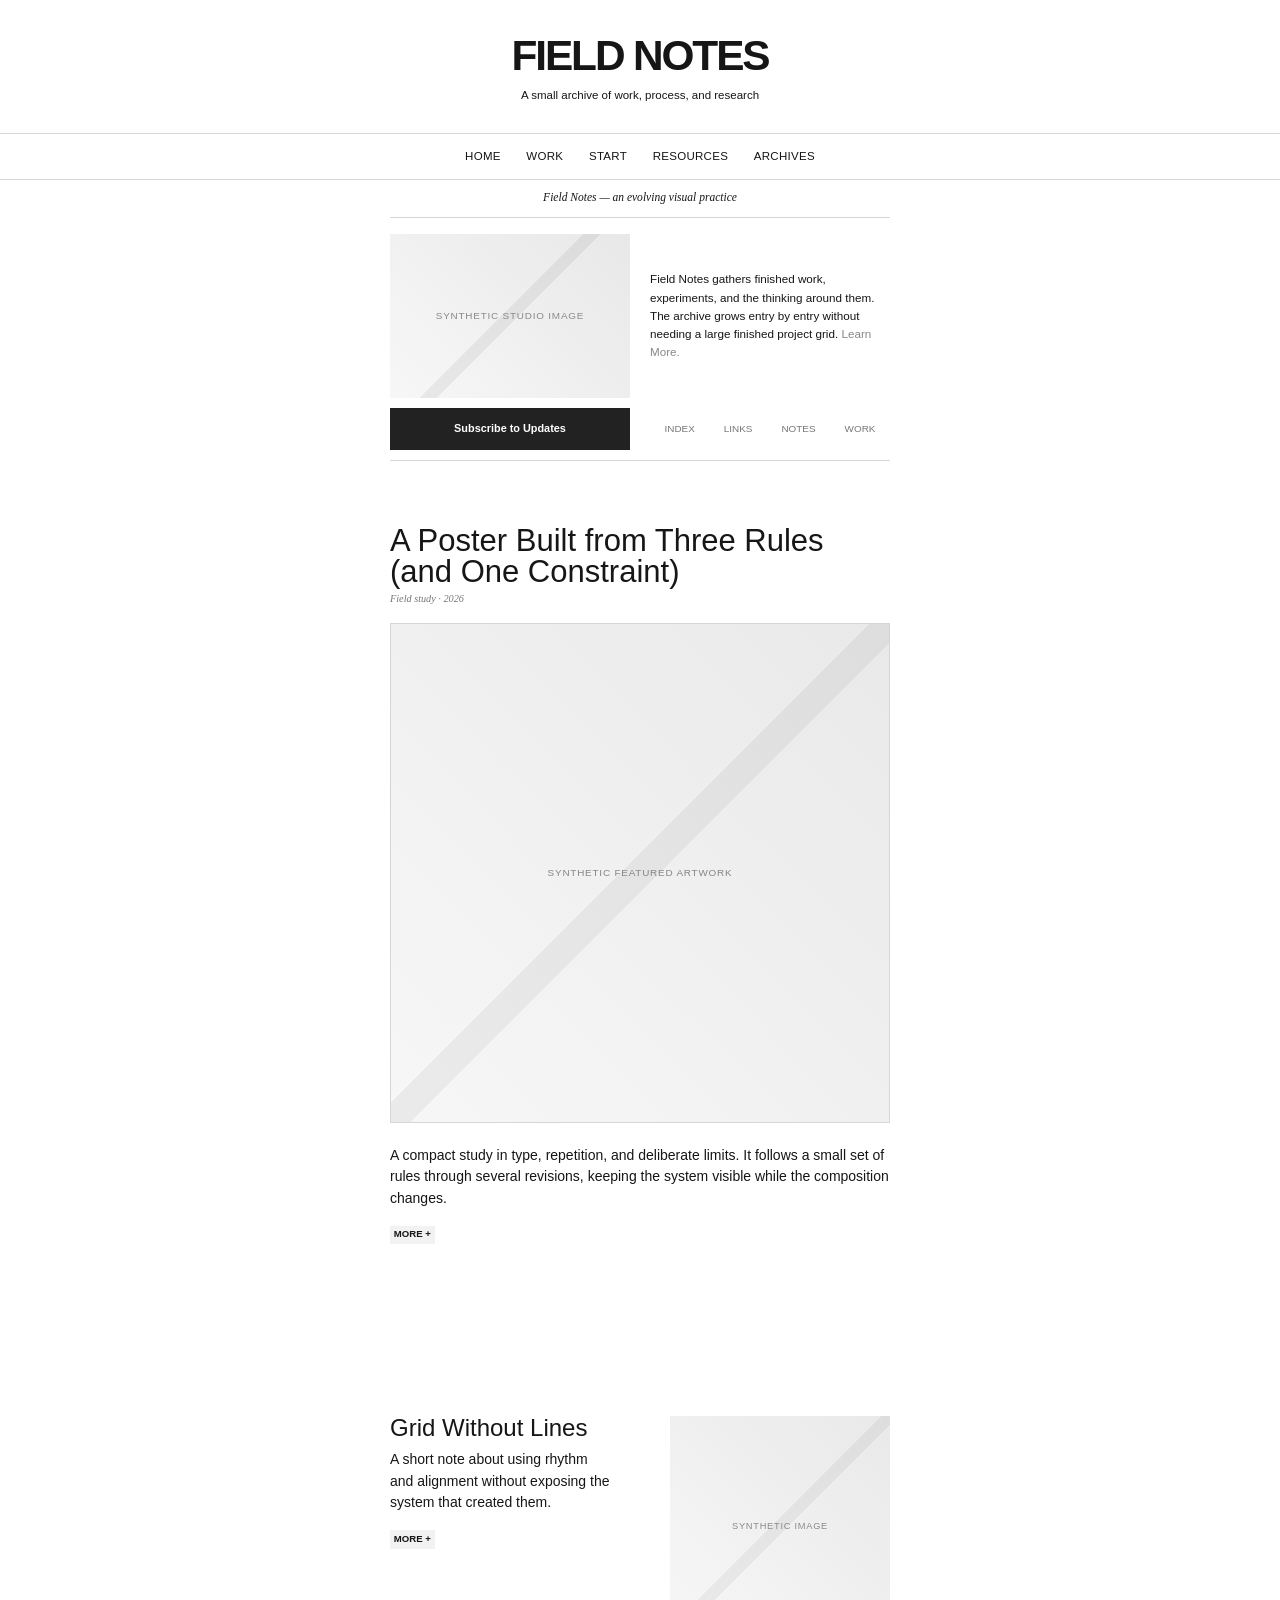
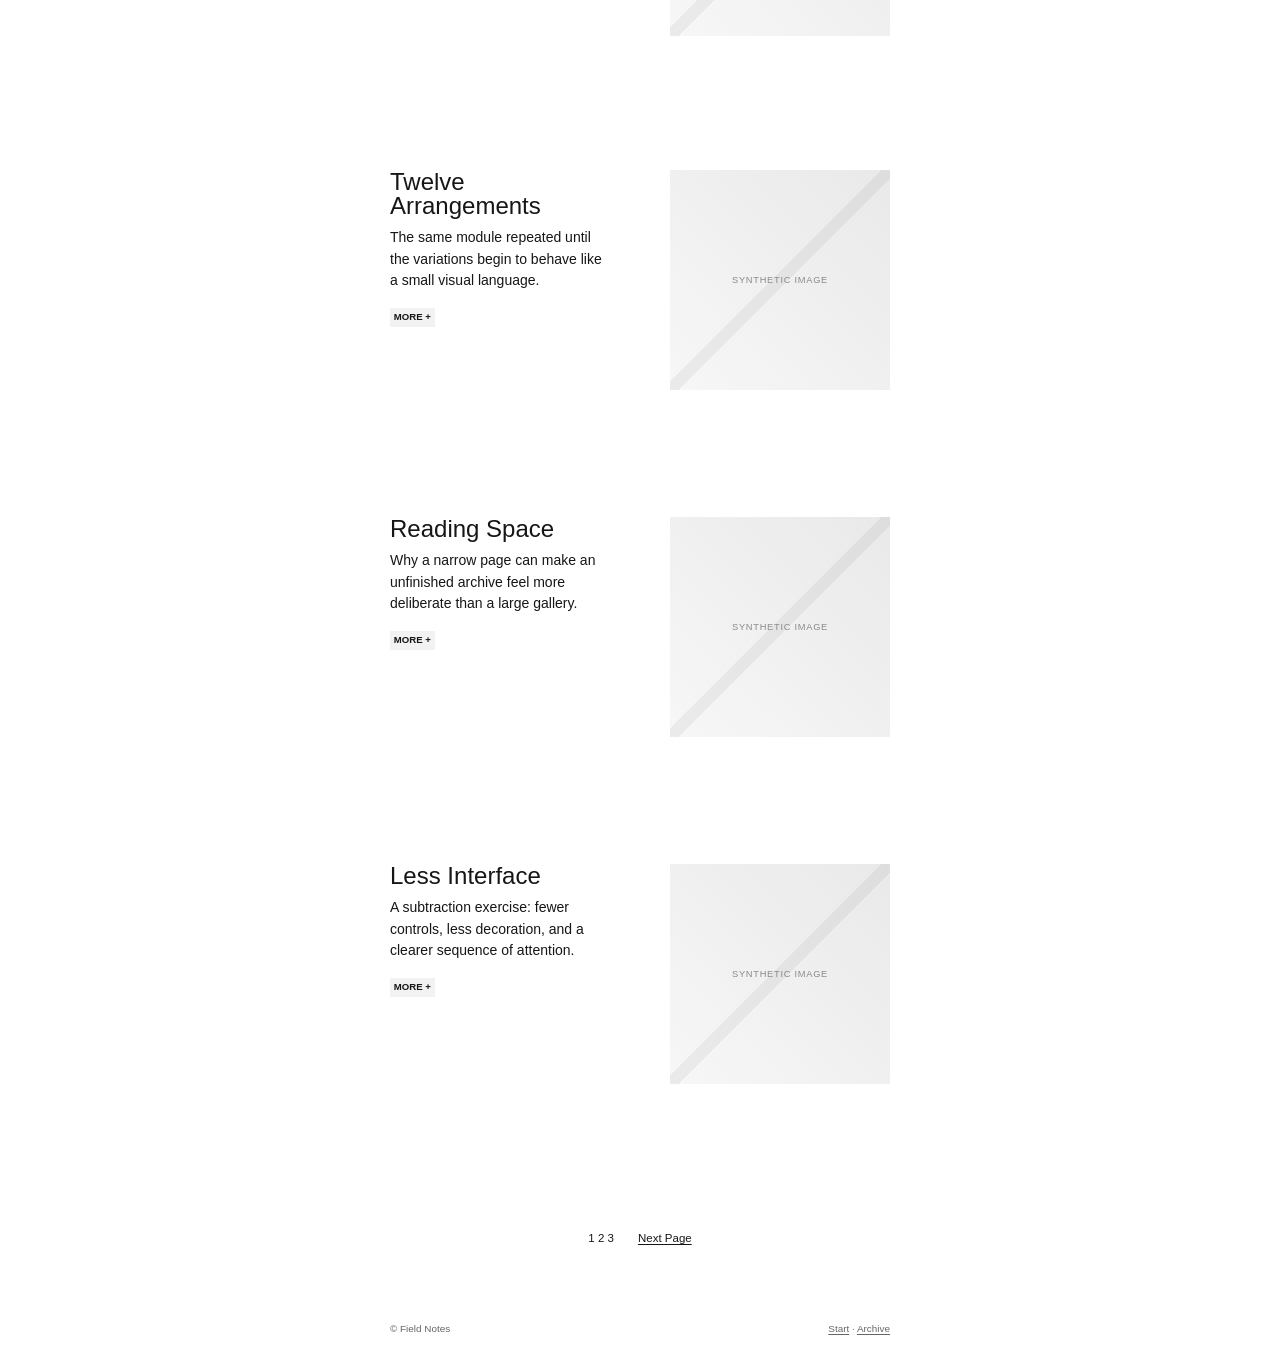
<file: cases/001-theminimalists/site/index.html>
<!doctype html>
<html lang="en">
<head><meta charset="utf-8"><meta name="viewport" content="width=device-width,initial-scale=1">
<title>Field Notes — Case 001</title><link rel="stylesheet" href="./styles.css"></head>
<body>
<header class="site-header">
  <div class="masthead shell"><a class="brand" href="./">FIELD NOTES</a><p class="tagline">A small archive of work, process, and research</p></div>
  <div class="nav-bar"><div class="shell header-row">
    <button class="nav-toggle" aria-expanded="false" aria-controls="site-nav">Menu</button>
    <nav class="nav" id="site-nav" aria-label="Primary">
      <a href="./">Home</a><a href="./case/sample-case/">Work</a><a href="./start/">Start</a><a href="./resources/">Resources</a><a href="./archives/">Archives</a>
    </nav>
  </div></div>
</header>
<div class="promo">Field Notes — an evolving visual practice</div>
<section class="home-intro">
  <div class="intro-grid">
    <div class="intro-image">Synthetic studio image</div>
    <div class="intro-copy"><p>Field Notes gathers finished work, experiments, and the thinking around them. The archive grows entry by entry without needing a large finished project grid. <a class="learn" href="./start/">Learn More.</a></p></div>
  </div>
  <div class="utility-row">
    <form class="signup" aria-label="Demo newsletter form"><input type="email" aria-label="Email address"><button type="submit">Subscribe to Updates</button></form>
    <div class="social-links"><a href="./archives/">Index</a><a href="./resources/">Links</a><a href="./start/">Notes</a><a href="./case/sample-case/">Work</a></div>
  </div>
</section>
<main><div class="reading">
  <article class="entry featured-entry">
    <h2><a href="./case/sample-case/">A Poster Built from Three Rules (and One Constraint)</a></h2>
    <div class="byline">Field study · 2026</div>
    <div class="placeholder feature-media">Synthetic featured artwork</div>
    <p>A compact study in type, repetition, and deliberate limits. It follows a small set of rules through several revisions, keeping the system visible while the composition changes.</p>
    <a class="more" href="./case/sample-case/">More +</a>
  </article>

  <article class="entry has-thumb">
    <div><h2>Grid Without Lines</h2><p>A short note about using rhythm and alignment without exposing the system that created them.</p><a class="more" href="./case/sample-case/">More +</a></div>
    <div class="entry-thumb">Synthetic image</div>
  </article>

  <article class="entry has-thumb">
    <div><h2>Twelve Arrangements</h2><p>The same module repeated until the variations begin to behave like a small visual language.</p><a class="more" href="./case/sample-case/">More +</a></div>
    <div class="entry-thumb">Synthetic image</div>
  </article>

  <article class="entry has-thumb">
    <div><h2>Reading Space</h2><p>Why a narrow page can make an unfinished archive feel more deliberate than a large gallery.</p><a class="more" href="./case/sample-case/">More +</a></div>
    <div class="entry-thumb">Synthetic image</div>
  </article>

  <article class="entry has-thumb">
    <div><h2>Less Interface</h2><p>A subtraction exercise: fewer controls, less decoration, and a clearer sequence of attention.</p><a class="more" href="./case/sample-case/">More +</a></div>
    <div class="entry-thumb">Synthetic image</div>
  </article>

  <nav class="pagination" aria-label="Pagination"><span>1 2 3</span><a href="./archives/">Next Page</a></nav>
</div></main>
<footer class="site-footer"><div class="shell footer-row"><span>© Field Notes</span><span><a href="./start/">Start</a> · <a href="./archives/">Archive</a></span></div></footer>
<script src="./app.js"></script></body></html>
</file>
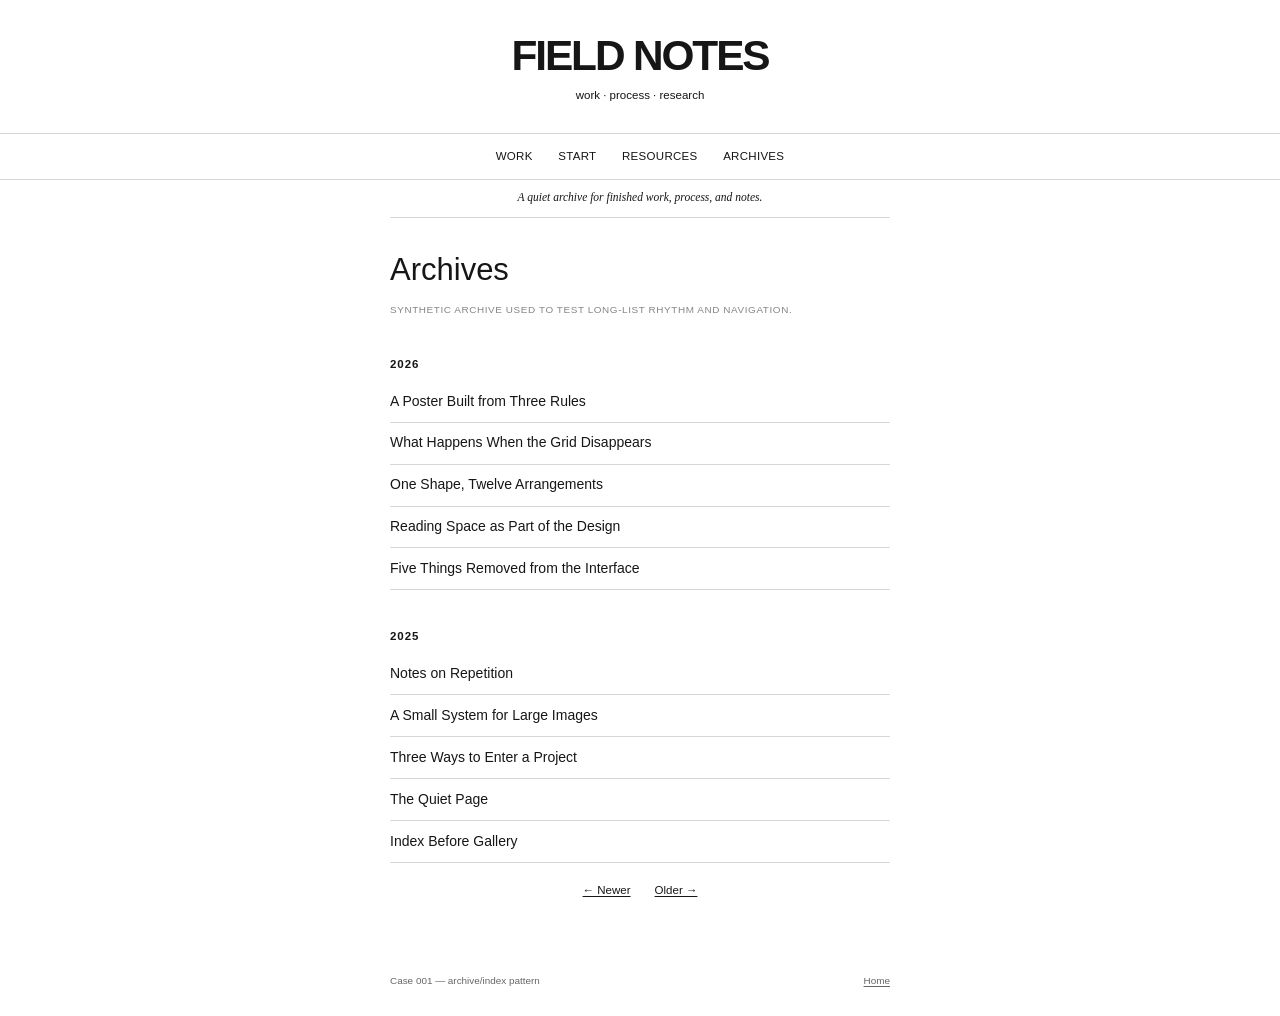
<file: cases/001-theminimalists/site/archives/index.html>
<!doctype html>
<html lang="en"><head>
<meta charset="utf-8"><meta name="viewport" content="width=device-width,initial-scale=1">
<title>Archives — Field Notes</title><link rel="stylesheet" href="../styles.css">
</head><body>
<header class="site-header">
  <div class="masthead shell"><a class="brand" href="../">FIELD NOTES</a><p class="tagline">work · process · research</p></div>
  <div class="nav-bar"><div class="shell header-row">
    <button class="nav-toggle" aria-expanded="false" aria-controls="site-nav">Menu</button>
    <nav class="nav" id="site-nav"><a href="../case/sample-case/">Work</a><a href="../start/">Start</a><a href="../resources/">Resources</a><a href="./">Archives</a></nav>
  </div></div>
</header>
<div class="promo">A quiet archive for finished work, process, and notes.</div>
<main><div class="reading">
<h1>Archives</h1><p class="meta">Synthetic archive used to test long-list rhythm and navigation.</p>
<h2 class="archive-year">2026</h2><ul class="index-list">
<li><a href="../case/sample-case/">A Poster Built from Three Rules</a></li><li><a href="../case/sample-case/">What Happens When the Grid Disappears</a></li><li><a href="../case/sample-case/">One Shape, Twelve Arrangements</a></li><li><a href="../case/sample-case/">Reading Space as Part of the Design</a></li><li><a href="../case/sample-case/">Five Things Removed from the Interface</a></li></ul>
<h2 class="archive-year">2025</h2><ul class="index-list">
<li><a href="../case/sample-case/">Notes on Repetition</a></li><li><a href="../case/sample-case/">A Small System for Large Images</a></li><li><a href="../case/sample-case/">Three Ways to Enter a Project</a></li><li><a href="../case/sample-case/">The Quiet Page</a></li><li><a href="../case/sample-case/">Index Before Gallery</a></li></ul>
<nav class="pagination"><a href="../">← Newer</a><a href="#">Older →</a></nav></div></main>
<footer class="site-footer"><div class="shell footer-row"><span>Case 001 — archive/index pattern</span><a href="../">Home</a></div></footer>
<script src="../app.js"></script></body></html>
</file>
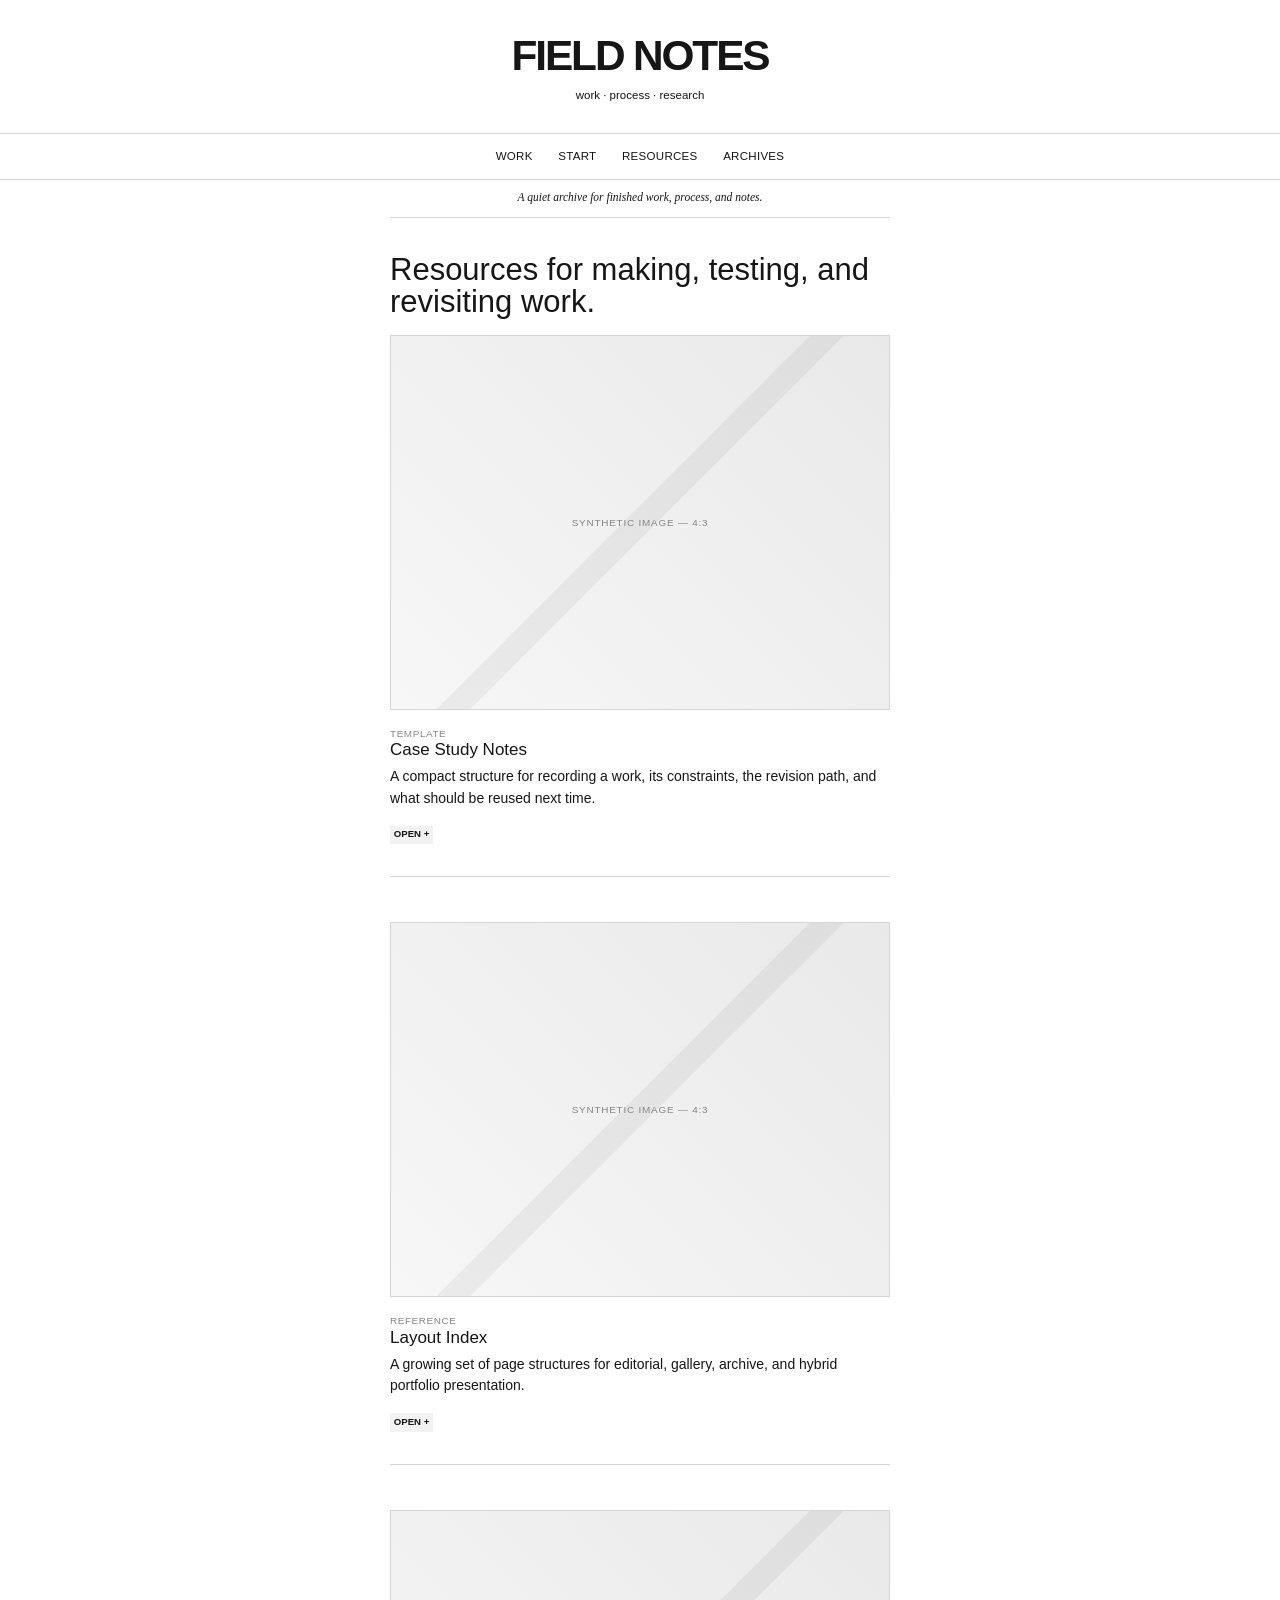
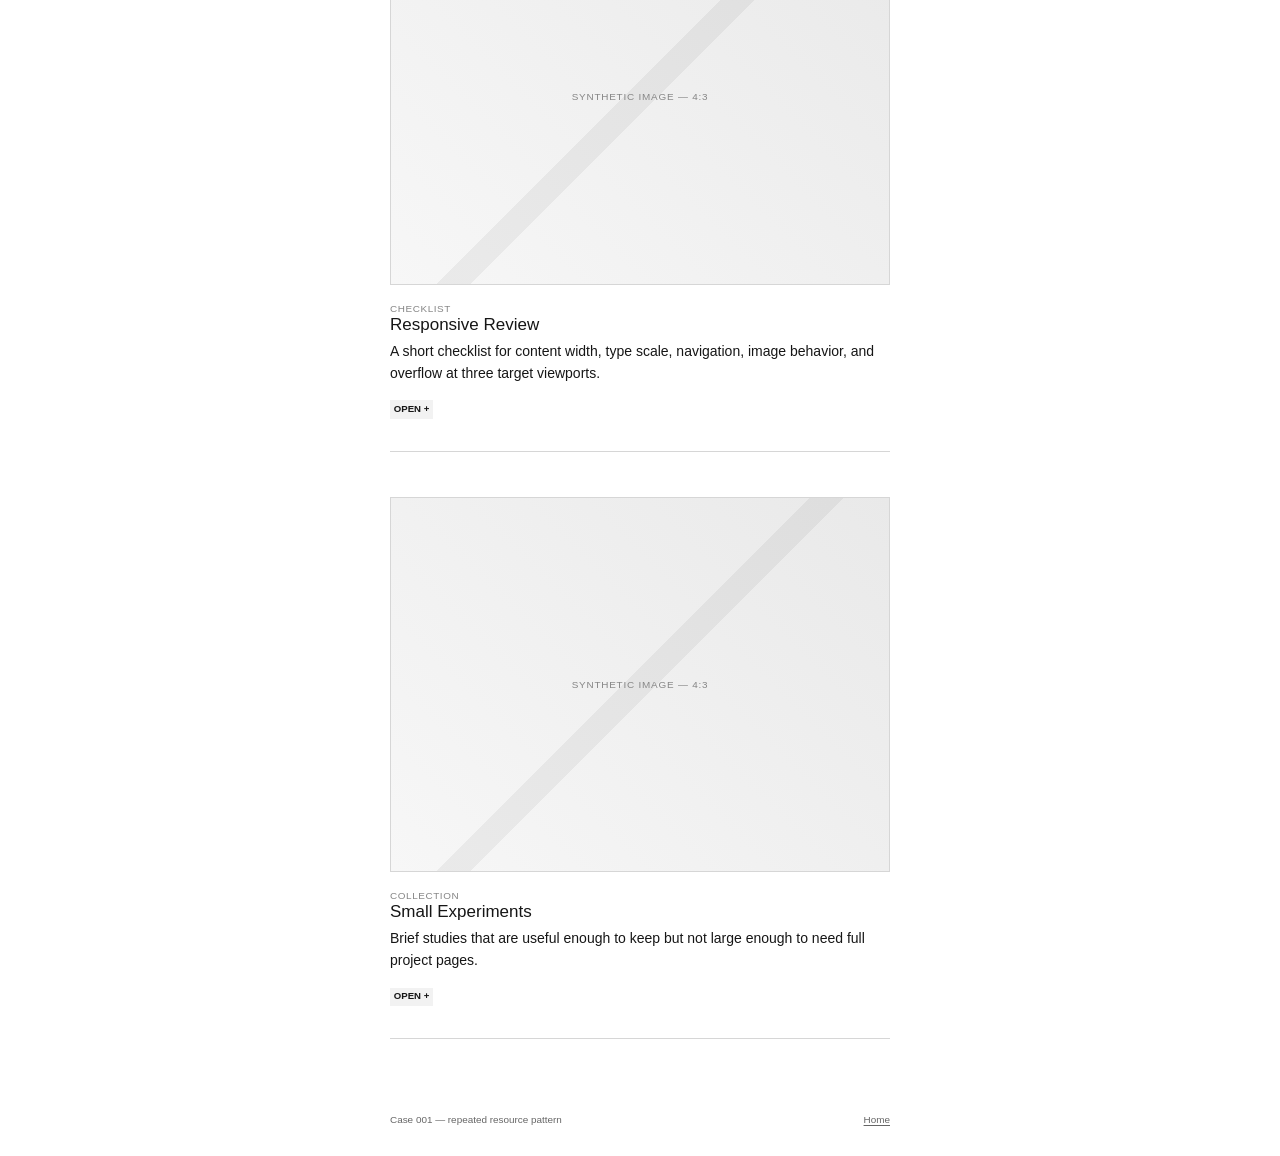
<file: cases/001-theminimalists/site/resources/index.html>
<!doctype html>
<html lang="en"><head>
<meta charset="utf-8"><meta name="viewport" content="width=device-width,initial-scale=1">
<title>Resources — Field Notes</title><link rel="stylesheet" href="../styles.css">
</head><body>
<header class="site-header">
  <div class="masthead shell"><a class="brand" href="../">FIELD NOTES</a><p class="tagline">work · process · research</p></div>
  <div class="nav-bar"><div class="shell header-row">
    <button class="nav-toggle" aria-expanded="false" aria-controls="site-nav">Menu</button>
    <nav class="nav" id="site-nav"><a href="../case/sample-case/">Work</a><a href="../start/">Start</a><a href="./">Resources</a><a href="../archives/">Archives</a></nav>
  </div></div>
</header>
<div class="promo">A quiet archive for finished work, process, and notes.</div>
<main><div class="reading">
<h1>Resources for making, testing, and revisiting work.</h1>
<div class="resources">
<article class="resource"><div class="placeholder">Synthetic image — 4:3</div><div class="meta">Template</div><h3>Case Study Notes</h3><p>A compact structure for recording a work, its constraints, the revision path, and what should be reused next time.</p><a class="more" href="../case/sample-case/">Open +</a></article>
<article class="resource"><div class="placeholder">Synthetic image — 4:3</div><div class="meta">Reference</div><h3>Layout Index</h3><p>A growing set of page structures for editorial, gallery, archive, and hybrid portfolio presentation.</p><a class="more" href="../archives/">Open +</a></article>
<article class="resource"><div class="placeholder">Synthetic image — 4:3</div><div class="meta">Checklist</div><h3>Responsive Review</h3><p>A short checklist for content width, type scale, navigation, image behavior, and overflow at three target viewports.</p><a class="more" href="../start/">Open +</a></article>
<article class="resource"><div class="placeholder">Synthetic image — 4:3</div><div class="meta">Collection</div><h3>Small Experiments</h3><p>Brief studies that are useful enough to keep but not large enough to need full project pages.</p><a class="more" href="../archives/">Open +</a></article>
</div></div></main>
<footer class="site-footer"><div class="shell footer-row"><span>Case 001 — repeated resource pattern</span><a href="../">Home</a></div></footer>
<script src="../app.js"></script></body></html>
</file>
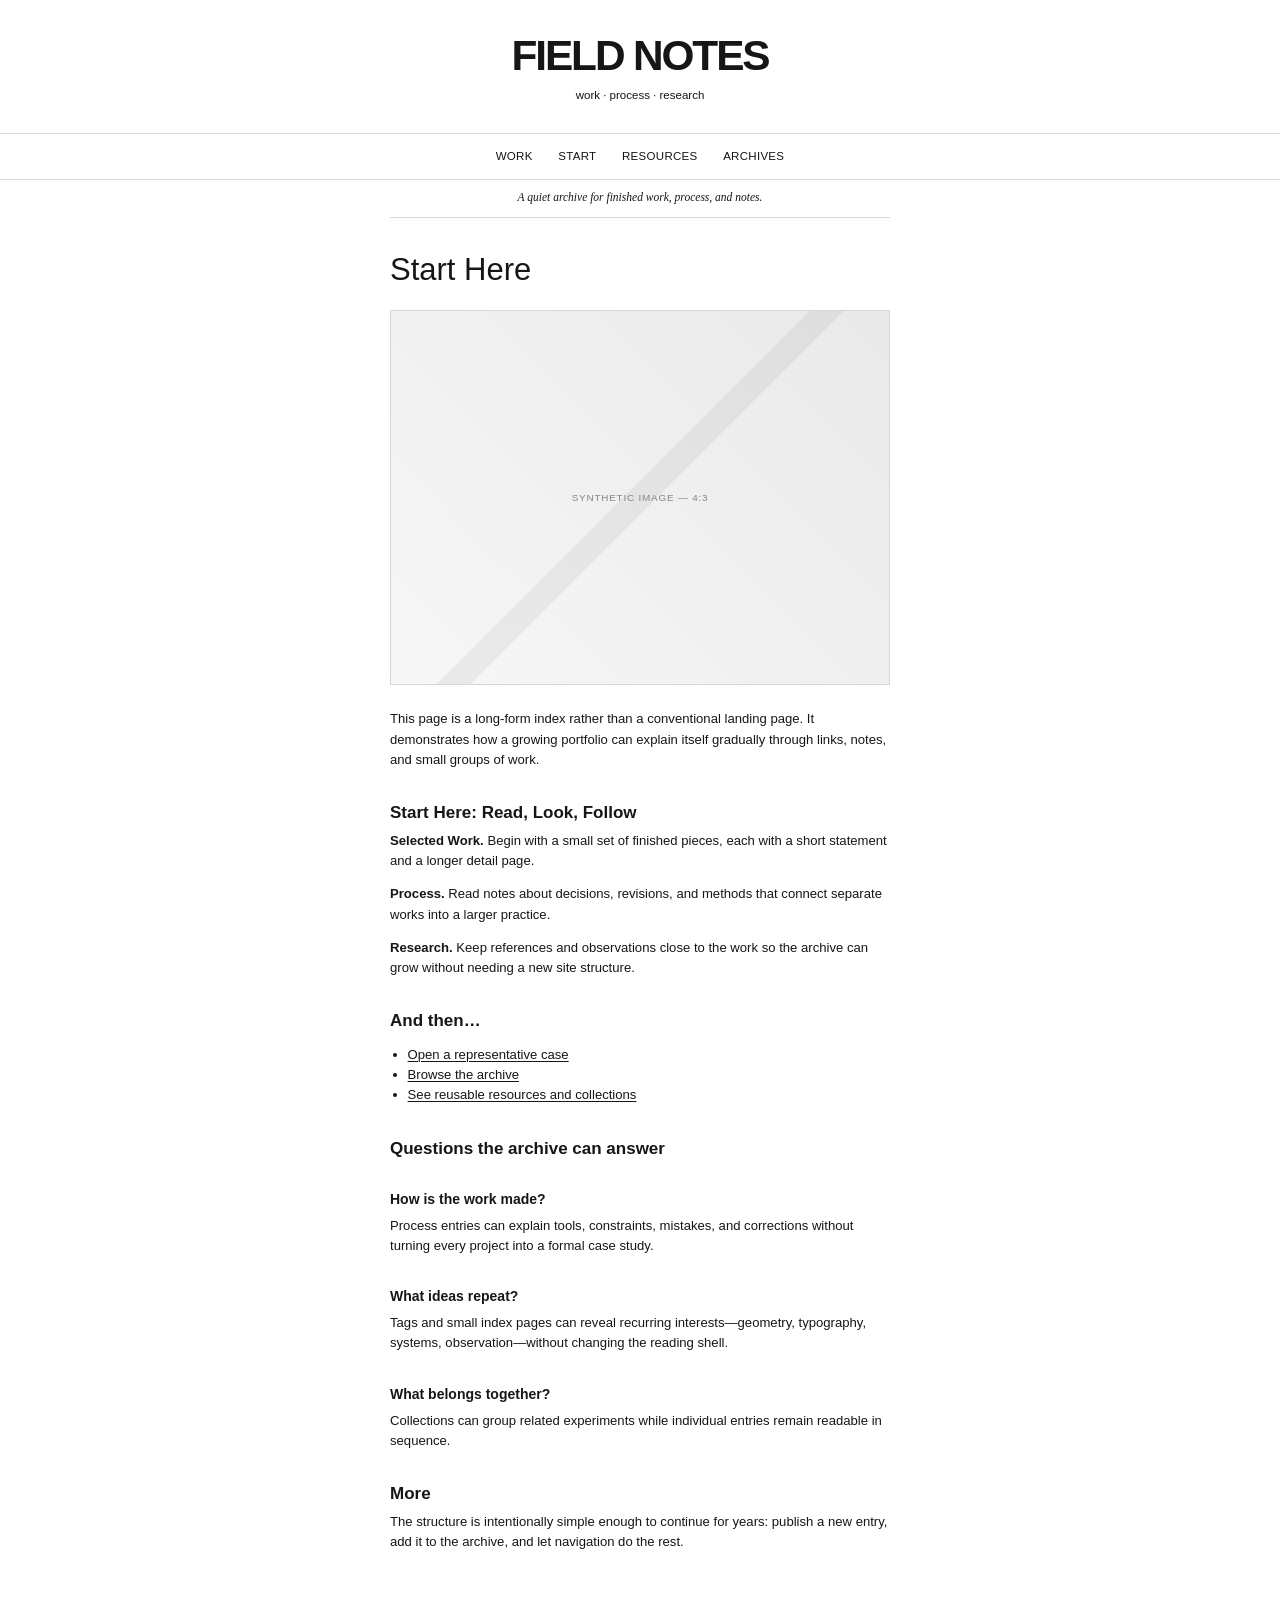
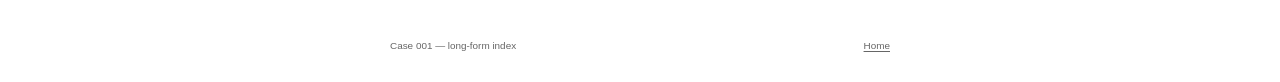
<file: cases/001-theminimalists/site/start/index.html>
<!doctype html>
<html lang="en"><head>
<meta charset="utf-8"><meta name="viewport" content="width=device-width,initial-scale=1">
<title>Start — Field Notes</title><link rel="stylesheet" href="../styles.css">
</head><body>
<header class="site-header">
  <div class="masthead shell"><a class="brand" href="../">FIELD NOTES</a><p class="tagline">work · process · research</p></div>
  <div class="nav-bar"><div class="shell header-row">
    <button class="nav-toggle" aria-expanded="false" aria-controls="site-nav">Menu</button>
    <nav class="nav" id="site-nav"><a href="../case/sample-case/">Work</a><a href="./">Start</a><a href="../resources/">Resources</a><a href="../archives/">Archives</a></nav>
  </div></div>
</header>
<div class="promo">A quiet archive for finished work, process, and notes.</div>
<main><div class="reading prose">
<h1>Start Here</h1>
<div class="placeholder">Synthetic image — 4:3</div>
<p>This page is a long-form index rather than a conventional landing page. It demonstrates how a growing portfolio can explain itself gradually through links, notes, and small groups of work.</p>
<h3>Start Here: Read, Look, Follow</h3>
<p><strong>Selected Work.</strong> Begin with a small set of finished pieces, each with a short statement and a longer detail page.</p>
<p><strong>Process.</strong> Read notes about decisions, revisions, and methods that connect separate works into a larger practice.</p>
<p><strong>Research.</strong> Keep references and observations close to the work so the archive can grow without needing a new site structure.</p>
<h3>And then…</h3>
<ul><li><a href="../case/sample-case/">Open a representative case</a></li><li><a href="../archives/">Browse the archive</a></li><li><a href="../resources/">See reusable resources and collections</a></li></ul>
<h3>Questions the archive can answer</h3>
<h4>How is the work made?</h4><p>Process entries can explain tools, constraints, mistakes, and corrections without turning every project into a formal case study.</p>
<h4>What ideas repeat?</h4><p>Tags and small index pages can reveal recurring interests—geometry, typography, systems, observation—without changing the reading shell.</p>
<h4>What belongs together?</h4><p>Collections can group related experiments while individual entries remain readable in sequence.</p>
<h3>More</h3><p>The structure is intentionally simple enough to continue for years: publish a new entry, add it to the archive, and let navigation do the rest.</p>
</div></main>
<footer class="site-footer"><div class="shell footer-row"><span>Case 001 — long-form index</span><a href="../">Home</a></div></footer>
<script src="../app.js"></script></body></html>
</file>
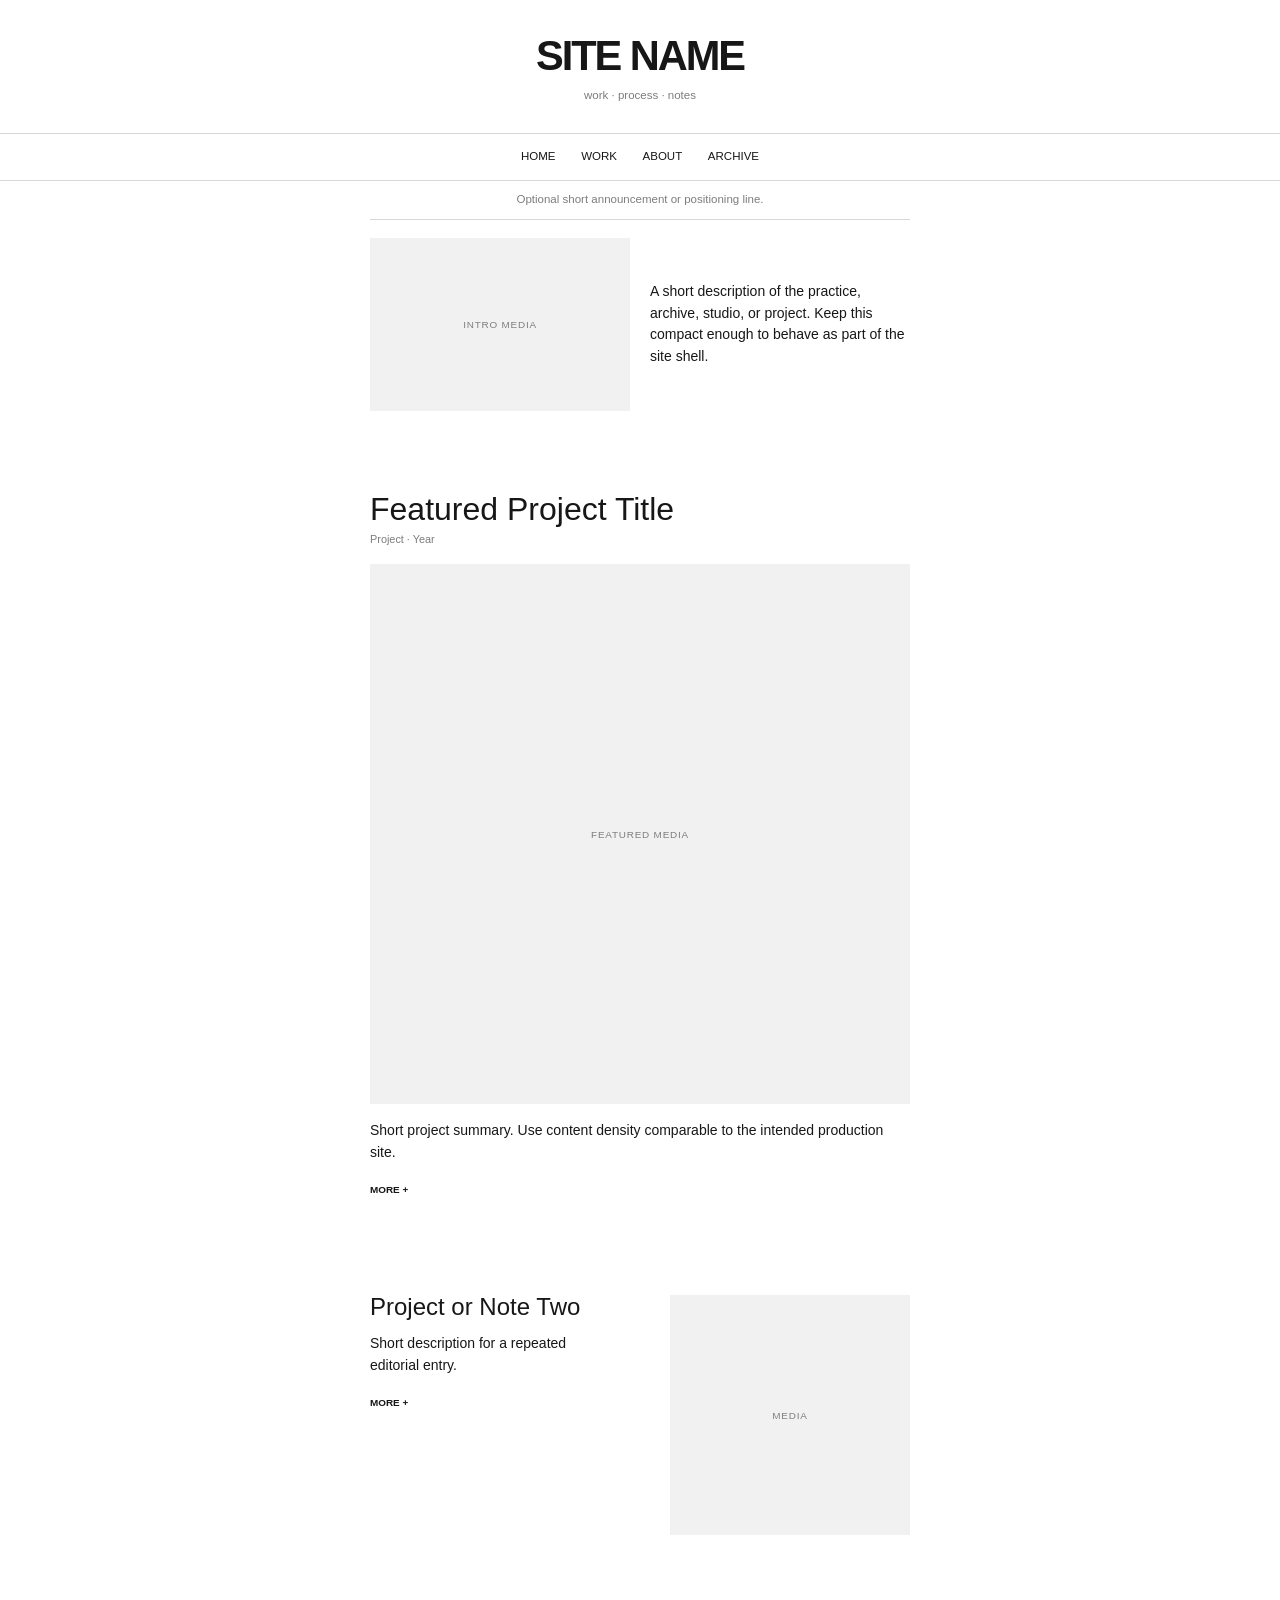
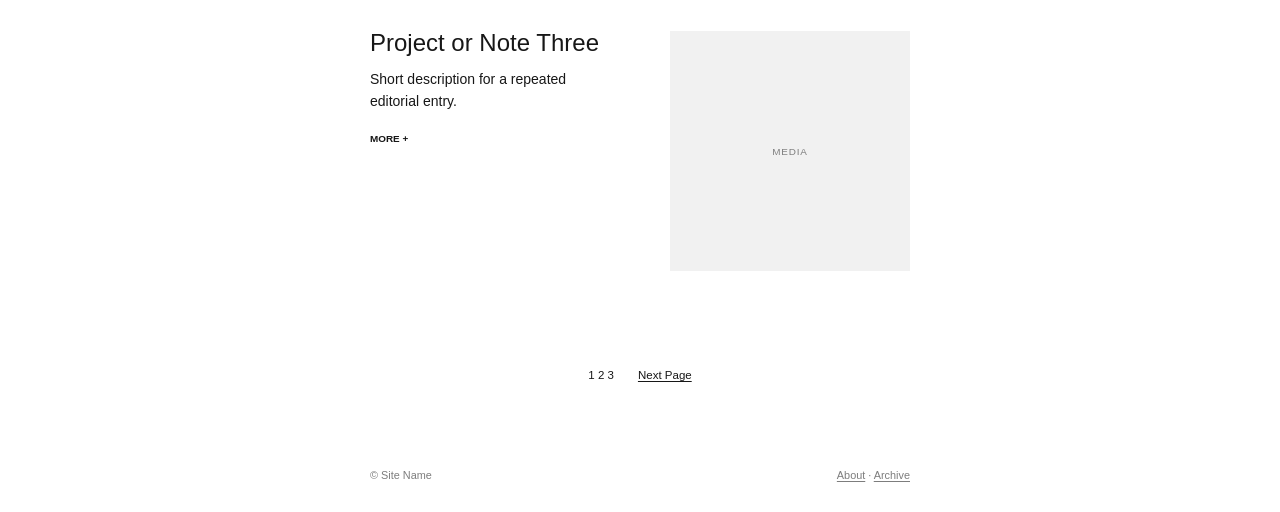
<file: factory/templates/editorial-shell-v0.1/site/index.html>
<!doctype html>
<html lang="en">
<head>
<meta charset="utf-8">
<meta name="viewport" content="width=device-width,initial-scale=1">
<title>Site Name</title>
<link rel="stylesheet" href="./styles.css">
</head>
<body>
<header class="site-header">
  <div class="masthead shell">
    <a class="brand" href="./">SITE NAME</a>
    <p class="tagline">work · process · notes</p>
  </div>

  <div class="nav-bar">
    <div class="shell nav-row">
      <button class="nav-toggle" aria-expanded="false" aria-controls="site-nav">Menu</button>
      <nav class="nav" id="site-nav" aria-label="Primary">
        <a href="./">Home</a>
        <a href="#work">Work</a>
        <a href="#about">About</a>
        <a href="#archive">Archive</a>
      </nav>
    </div>
  </div>
</header>

<div class="promo">Optional short announcement or positioning line.</div>

<section class="intro shell" id="about">
  <div class="intro-media media-placeholder">Intro media</div>
  <div class="intro-copy">
    <p>A short description of the practice, archive, studio, or project. Keep this compact enough to behave as part of the site shell.</p>
  </div>
</section>

<main class="reading" id="work">
  <article class="entry featured">
    <h1><a href="#">Featured Project Title</a></h1>
    <p class="meta">Project · Year</p>
    <div class="media-placeholder featured-media">Featured media</div>
    <p>Short project summary. Use content density comparable to the intended production site.</p>
    <a class="more" href="#">More +</a>
  </article>

  <article class="entry split">
    <div>
      <h2><a href="#">Project or Note Two</a></h2>
      <p>Short description for a repeated editorial entry.</p>
      <a class="more" href="#">More +</a>
    </div>
    <div class="media-placeholder thumb">Media</div>
  </article>

  <article class="entry split">
    <div>
      <h2><a href="#">Project or Note Three</a></h2>
      <p>Short description for a repeated editorial entry.</p>
      <a class="more" href="#">More +</a>
    </div>
    <div class="media-placeholder thumb">Media</div>
  </article>

  <nav class="pagination" id="archive" aria-label="Pagination">
    <span>1 2 3</span>
    <a href="#">Next Page</a>
  </nav>
</main>

<footer class="site-footer">
  <div class="shell footer-row">
    <span>© Site Name</span>
    <span><a href="#about">About</a> · <a href="#archive">Archive</a></span>
  </div>
</footer>

<script src="./app.js"></script>
</body>
</html>
</file>
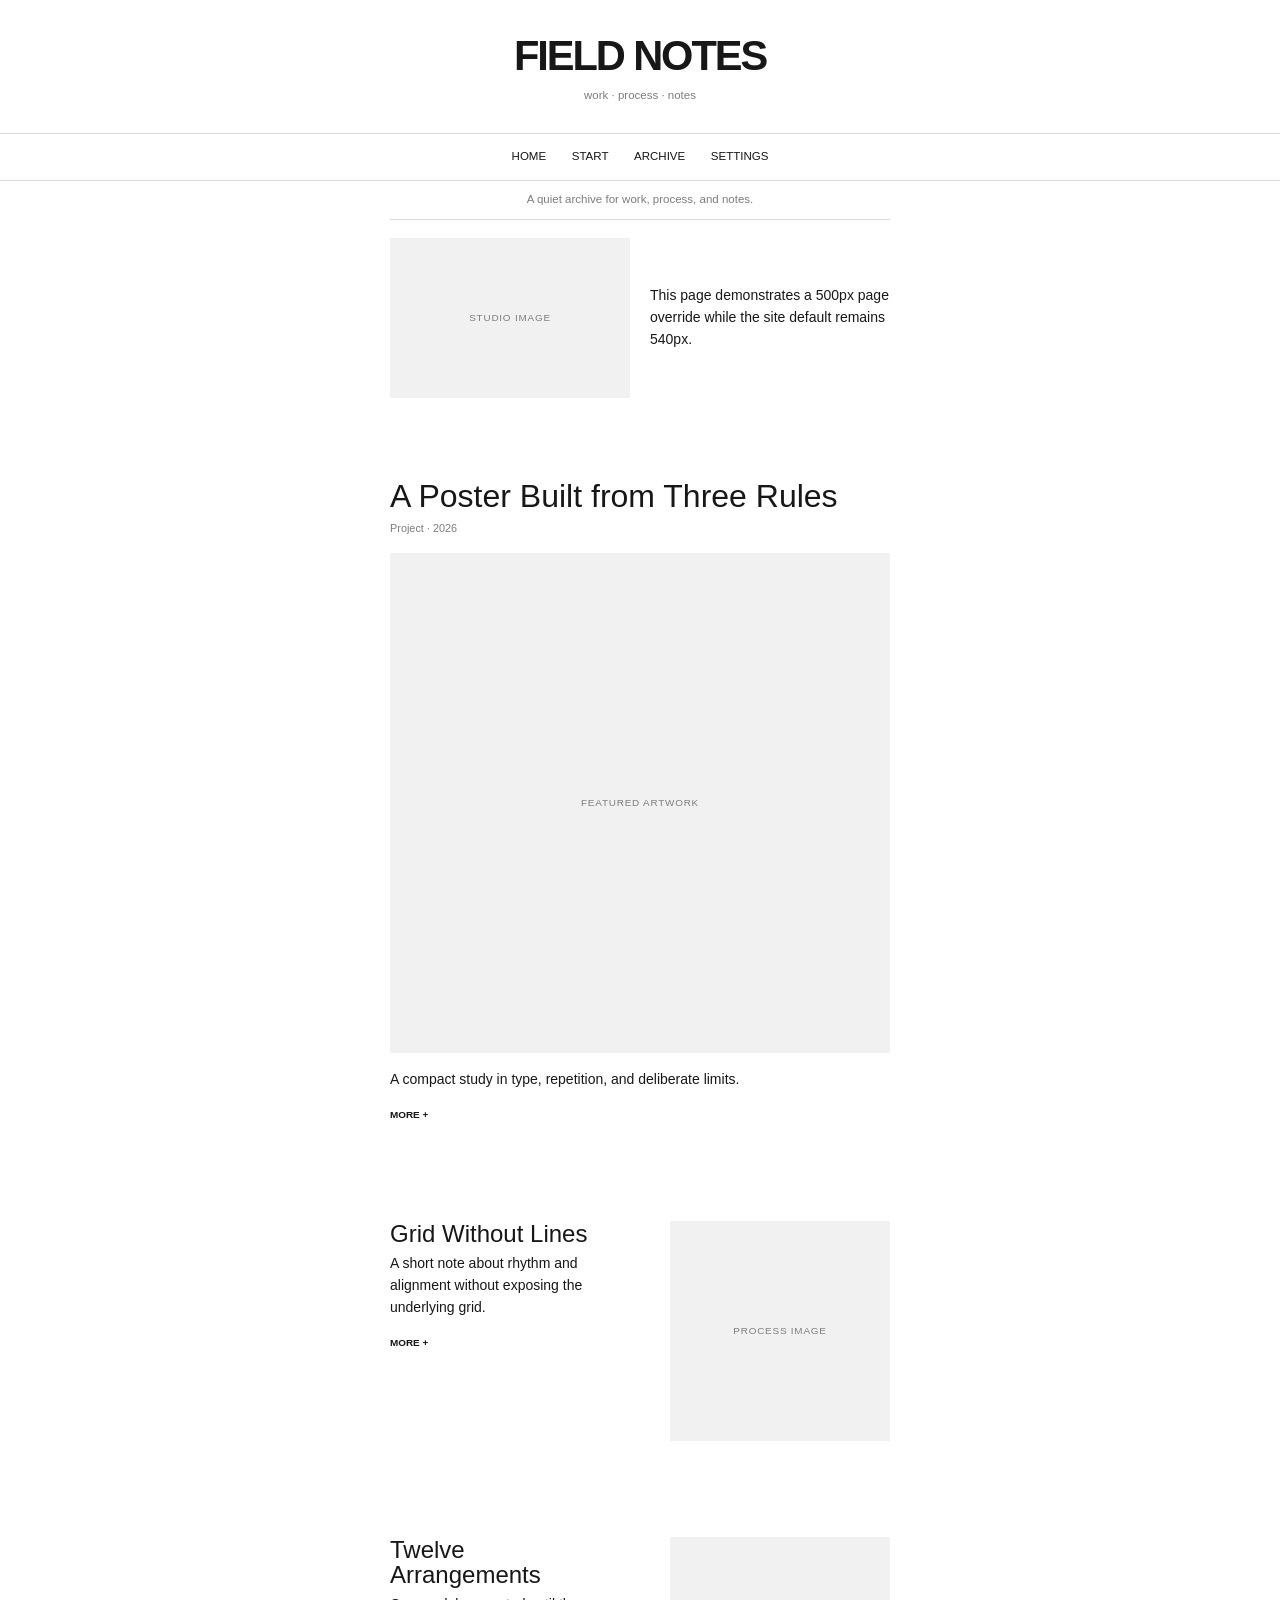
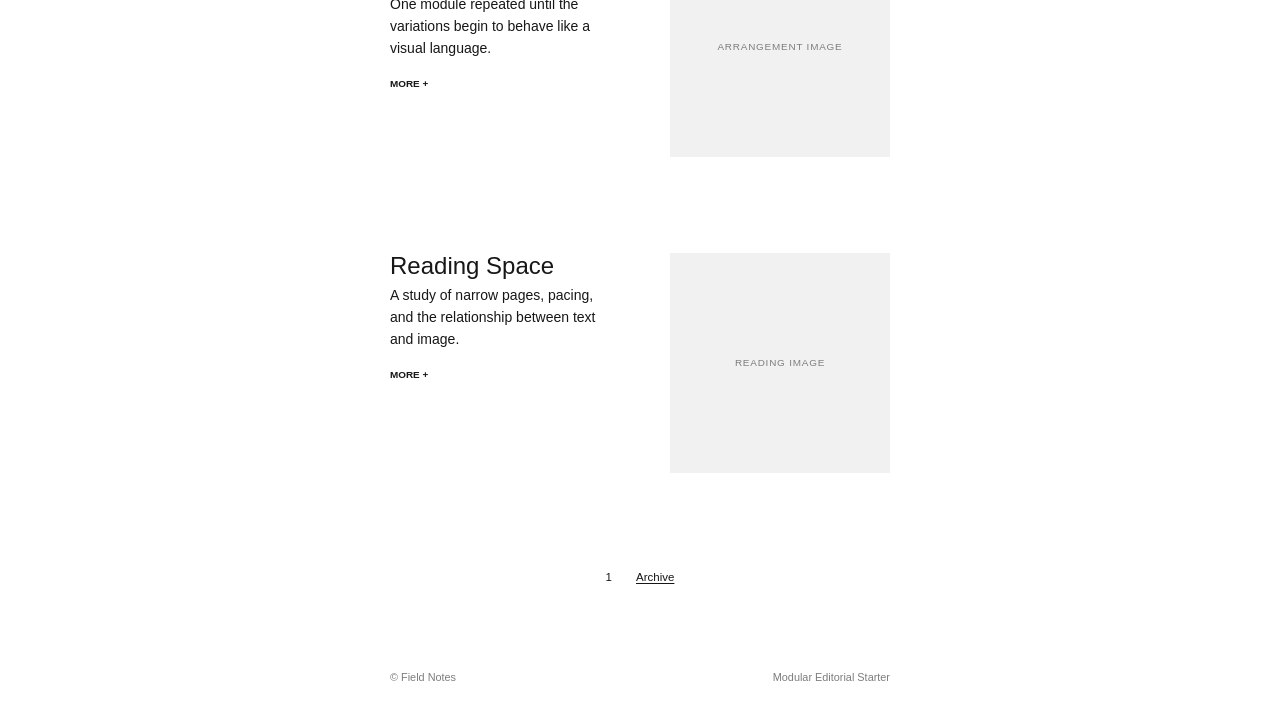
<file: factory/templates/modular-editorial-v0.1/site/index.html>
<!doctype html>
<html lang="en" data-page="home" data-site-root="./">
<head>
<meta charset="utf-8">
<meta name="viewport" content="width=device-width,initial-scale=1">
<title>Loading…</title>
<link rel="stylesheet" href="./styles.css">
</head>
<body>
<div id="app" aria-live="polite"></div>
<script type="module" src="./runtime.js"></script>
</body>
</html>
</file>
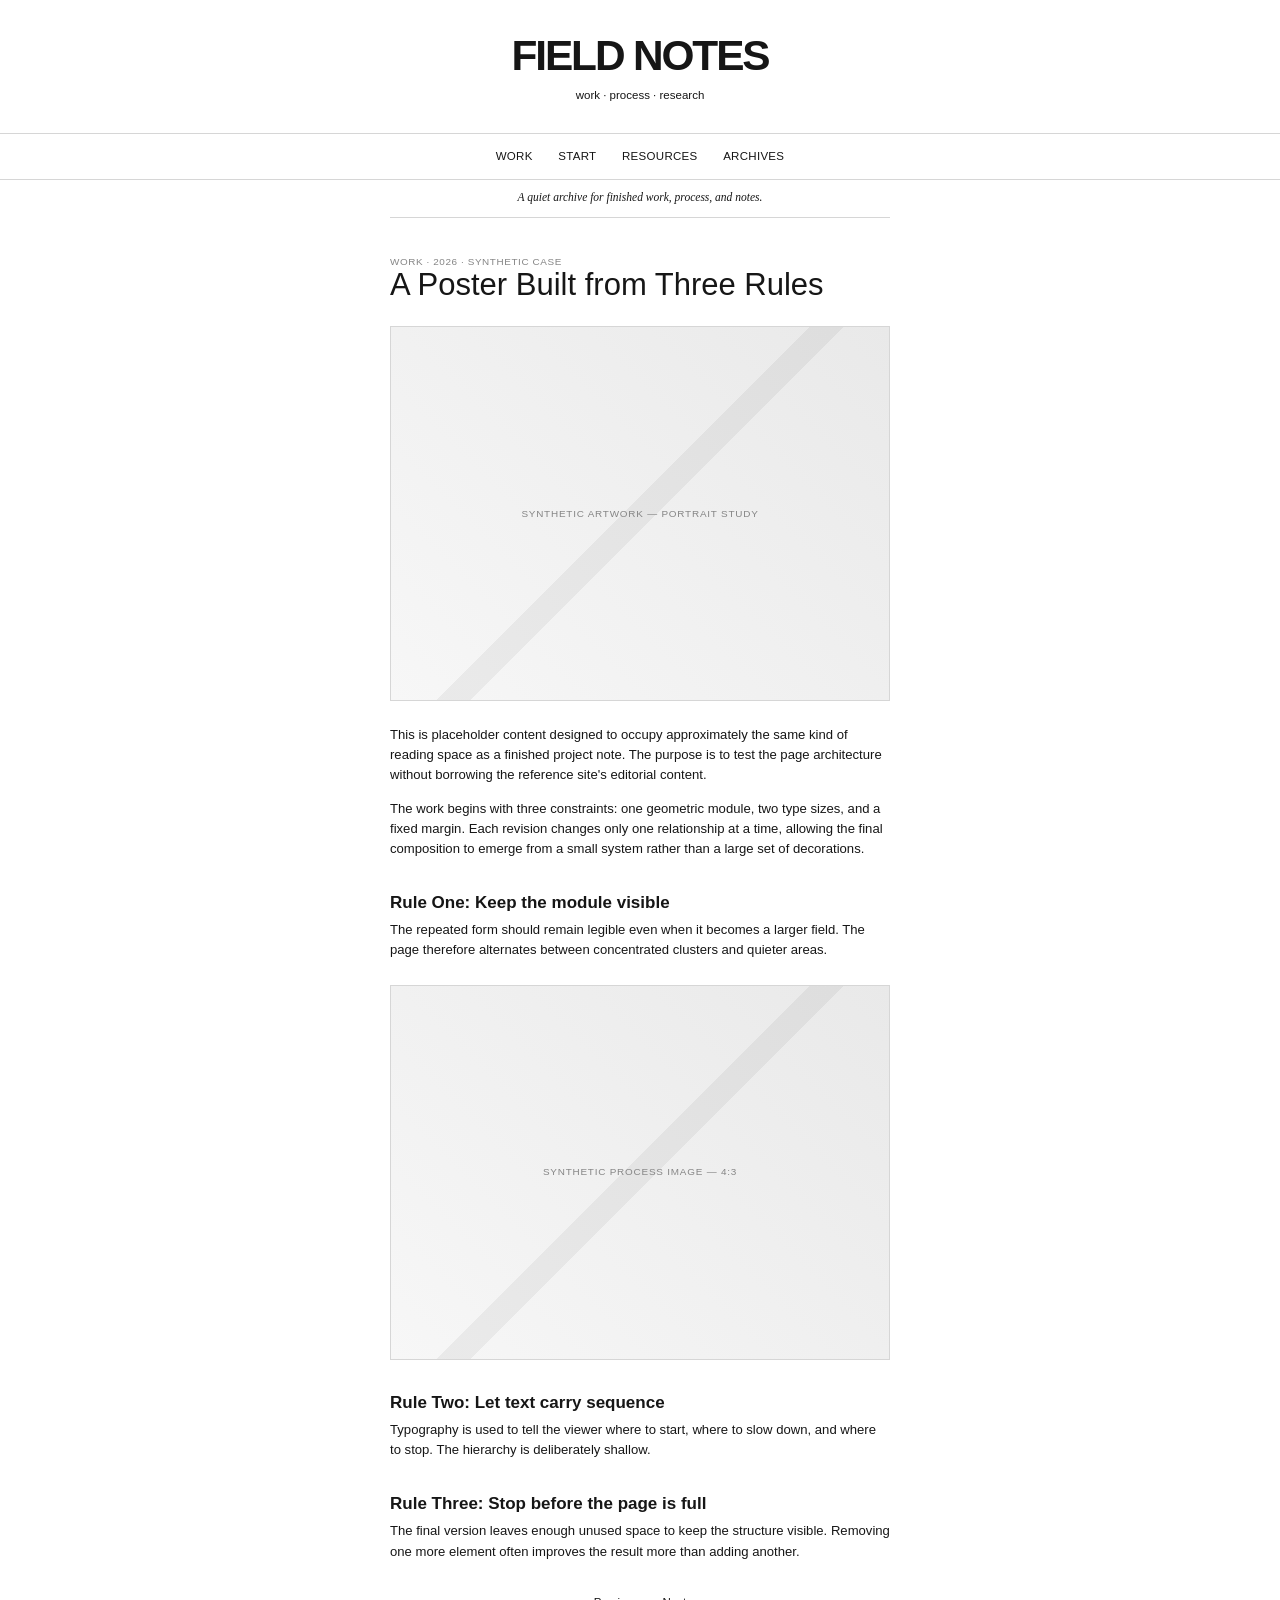
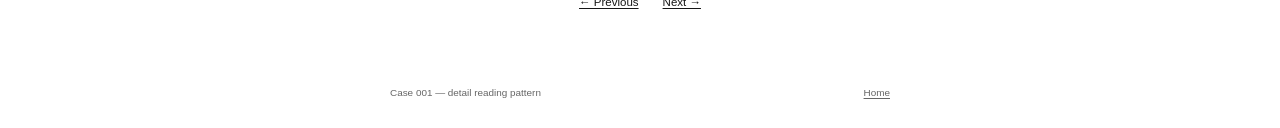
<file: cases/001-theminimalists/site/case/sample-case/index.html>
<!doctype html>
<html lang="en"><head>
<meta charset="utf-8"><meta name="viewport" content="width=device-width,initial-scale=1">
<title>A Poster Built from Three Rules — Field Notes</title><link rel="stylesheet" href="../../styles.css">
</head><body>
<header class="site-header">
  <div class="masthead shell"><a class="brand" href="../../">FIELD NOTES</a><p class="tagline">work · process · research</p></div>
  <div class="nav-bar"><div class="shell header-row">
    <button class="nav-toggle" aria-expanded="false" aria-controls="site-nav">Menu</button>
    <nav class="nav" id="site-nav"><a href="./">Work</a><a href="../../start/">Start</a><a href="../../resources/">Resources</a><a href="../../archives/">Archives</a></nav>
  </div></div>
</header>
<div class="promo">A quiet archive for finished work, process, and notes.</div>
<main><article class="reading prose">
<div class="meta">Work · 2026 · Synthetic case</div><h1>A Poster Built from Three Rules</h1>
<div class="placeholder">Synthetic artwork — portrait study</div>
<p>This is placeholder content designed to occupy approximately the same kind of reading space as a finished project note. The purpose is to test the page architecture without borrowing the reference site's editorial content.</p>
<p>The work begins with three constraints: one geometric module, two type sizes, and a fixed margin. Each revision changes only one relationship at a time, allowing the final composition to emerge from a small system rather than a large set of decorations.</p>
<h3>Rule One: Keep the module visible</h3><p>The repeated form should remain legible even when it becomes a larger field. The page therefore alternates between concentrated clusters and quieter areas.</p>
<div class="placeholder">Synthetic process image — 4:3</div>
<h3>Rule Two: Let text carry sequence</h3><p>Typography is used to tell the viewer where to start, where to slow down, and where to stop. The hierarchy is deliberately shallow.</p>
<h3>Rule Three: Stop before the page is full</h3><p>The final version leaves enough unused space to keep the structure visible. Removing one more element often improves the result more than adding another.</p>
<nav class="pagination" aria-label="Sequential work navigation"><a href="../../archives/">← Previous</a><a href="../../archives/">Next →</a></nav>
</article></main>
<footer class="site-footer"><div class="shell footer-row"><span>Case 001 — detail reading pattern</span><a href="../../">Home</a></div></footer>
<script src="../../app.js"></script></body></html>
</file>
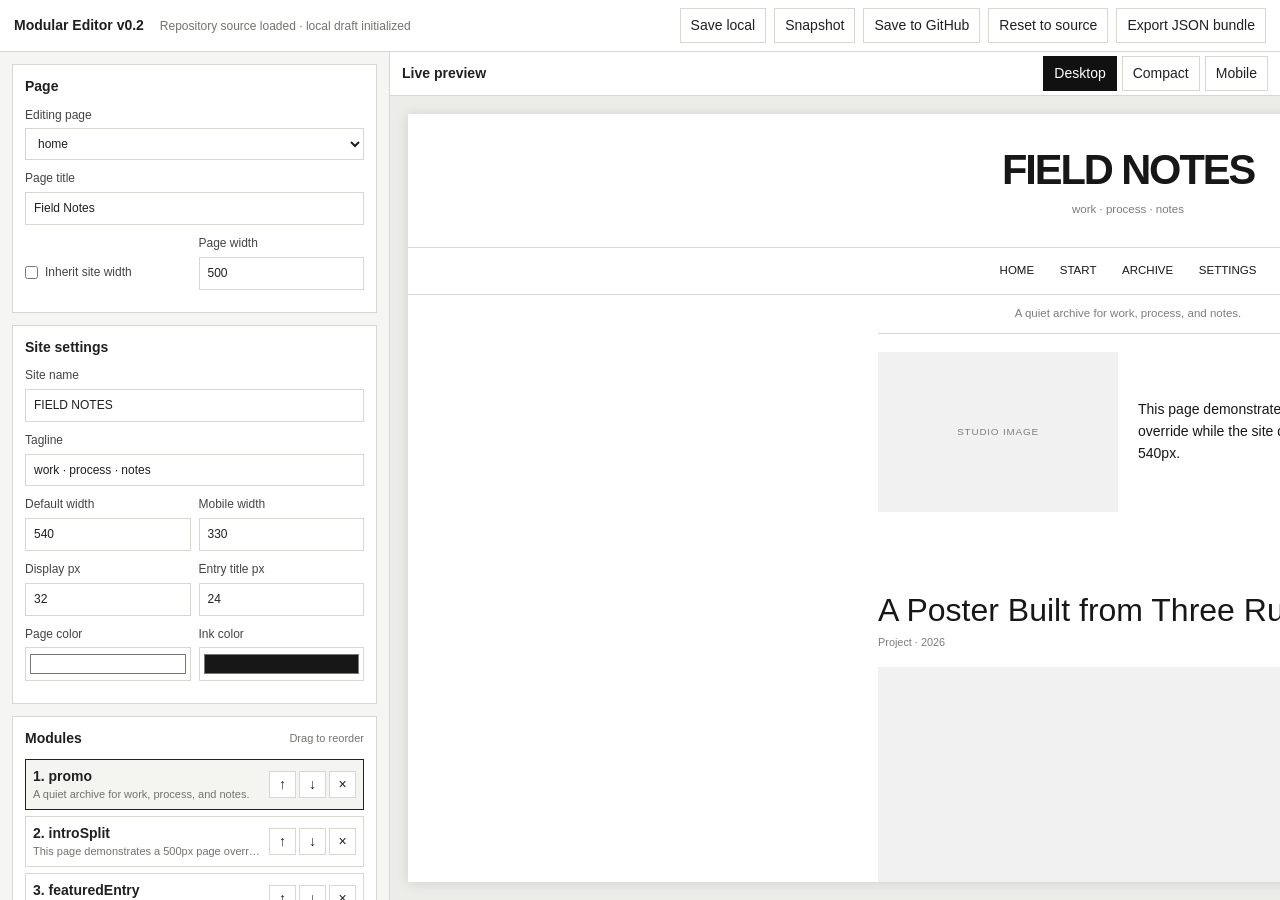
<file: factory/templates/modular-editorial-v0.1/site/admin/index.html>
<!doctype html>
<html lang="en">
<head>
<meta charset="utf-8">
<meta name="viewport" content="width=device-width,initial-scale=1">
<title>Modular Editor v0.2</title>
<link rel="stylesheet" href="./admin.css">
</head>
<body>
<header class="editor-topbar">
  <div>
    <strong>Modular Editor v0.2</strong>
    <span class="editor-status" id="status">Loading…</span>
  </div>
  <div class="topbar-actions">
    <button type="button" id="save-local">Save local</button>
    <button type="button" id="snapshot-draft">Snapshot</button>
    <button type="button" id="save-github" disabled>Save to GitHub</button>
    <button type="button" id="reset-source">Reset to source</button>
    <button type="button" id="export-bundle">Export JSON bundle</button>
  </div>
</header>

<div class="editor-layout">
  <aside class="editor-sidebar">
    <section class="panel">
      <h2>Page</h2>
      <label>
        Editing page
        <select id="page-select"></select>
      </label>
      <label>
        Page title
        <input id="page-title" type="text">
      </label>
      <div class="inline-field">
        <label class="checkbox-label">
          <input id="page-width-inherit" type="checkbox">
          Inherit site width
        </label>
        <label>
          Page width
          <input id="page-width" type="number" min="280" max="1600" step="1">
        </label>
      </div>
    </section>

    <section class="panel">
      <h2>Site settings</h2>
      <label>
        Site name
        <input id="site-name" type="text">
      </label>
      <label>
        Tagline
        <input id="site-tagline" type="text">
      </label>
      <div class="two-col">
        <label>
          Default width
          <input id="site-width" type="number" min="280" max="1600" step="1">
        </label>
        <label>
          Mobile width
          <input id="mobile-width" type="number" min="240" max="600" step="1">
        </label>
      </div>
      <div class="two-col">
        <label>
          Display px
          <input id="display-size" type="number" min="18" max="96" step="1">
        </label>
        <label>
          Entry title px
          <input id="entry-size" type="number" min="14" max="72" step="1">
        </label>
      </div>
      <div class="two-col">
        <label>
          Page color
          <input id="page-color" type="color">
        </label>
        <label>
          Ink color
          <input id="ink-color" type="color">
        </label>
      </div>
    </section>

    <section class="panel module-panel">
      <div class="panel-heading">
        <h2>Modules</h2>
        <span class="hint">Drag to reorder</span>
      </div>
      <div id="module-list" class="module-list"></div>

      <div class="add-module-row">
        <select id="add-module-type"></select>
        <button type="button" id="add-module">Add module</button>
      </div>

      <label>
        Selected module JSON
        <textarea id="module-json" rows="10" spellcheck="false"></textarea>
      </label>
      <button type="button" id="apply-module-json">Apply module JSON</button>
    </section>

    <section class="panel">
      <div class="panel-heading">
        <h2>Content</h2>
        <button type="button" id="add-project">Add project</button>
      </div>
      <div id="project-list" class="project-list"></div>
    </section>

    <section class="panel">
      <h2>Persistence</h2>
      <p class="hint">Drafts persist in this browser. Repository writes require the configured authenticated Admin API.</p>
      <pre id="local-status" class="bundle-summary"></pre>

      <div class="two-col">
        <label>
          Revision
          <select id="revision-select"></select>
        </label>
        <label>
          Restore
          <button type="button" id="restore-revision">Restore revision</button>
        </label>
      </div>

      <pre id="api-status" class="bundle-summary">Admin API: checking…</pre>
      <div class="two-col">
        <button type="button" id="login-github">Login with GitHub</button>
        <button type="button" id="logout-github" disabled>Logout</button>
      </div>
      <label>
        Commit message
        <input id="commit-message" type="text" value="Update modular site">
      </label>
    </section>

    <section class="panel">
      <h2>Draft bundle</h2>
      <p class="hint">Export/import remains available as a portable backup boundary.</p>
      <label class="file-label">
        Import JSON bundle
        <input id="import-bundle" type="file" accept="application/json,.json">
      </label>
      <button type="button" id="copy-bundle">Copy bundle JSON</button>
      <pre id="bundle-summary" class="bundle-summary"></pre>
    </section>
  </aside>

  <main class="preview-area">
    <div class="preview-toolbar">
      <strong>Live preview</strong>
      <div class="viewport-buttons" role="group" aria-label="Preview viewport">
        <button type="button" data-width="1440" class="active">Desktop</button>
        <button type="button" data-width="1024">Compact</button>
        <button type="button" data-width="390">Mobile</button>
      </div>
    </div>
    <div class="preview-scroll">
      <div class="preview-shell" id="preview-shell" style="--preview-width:1440px">
        <iframe id="preview" title="Live site preview"></iframe>
      </div>
    </div>
  </main>
</div>

<script type="module" src="./admin.js"></script>
</body>
</html>
</file>
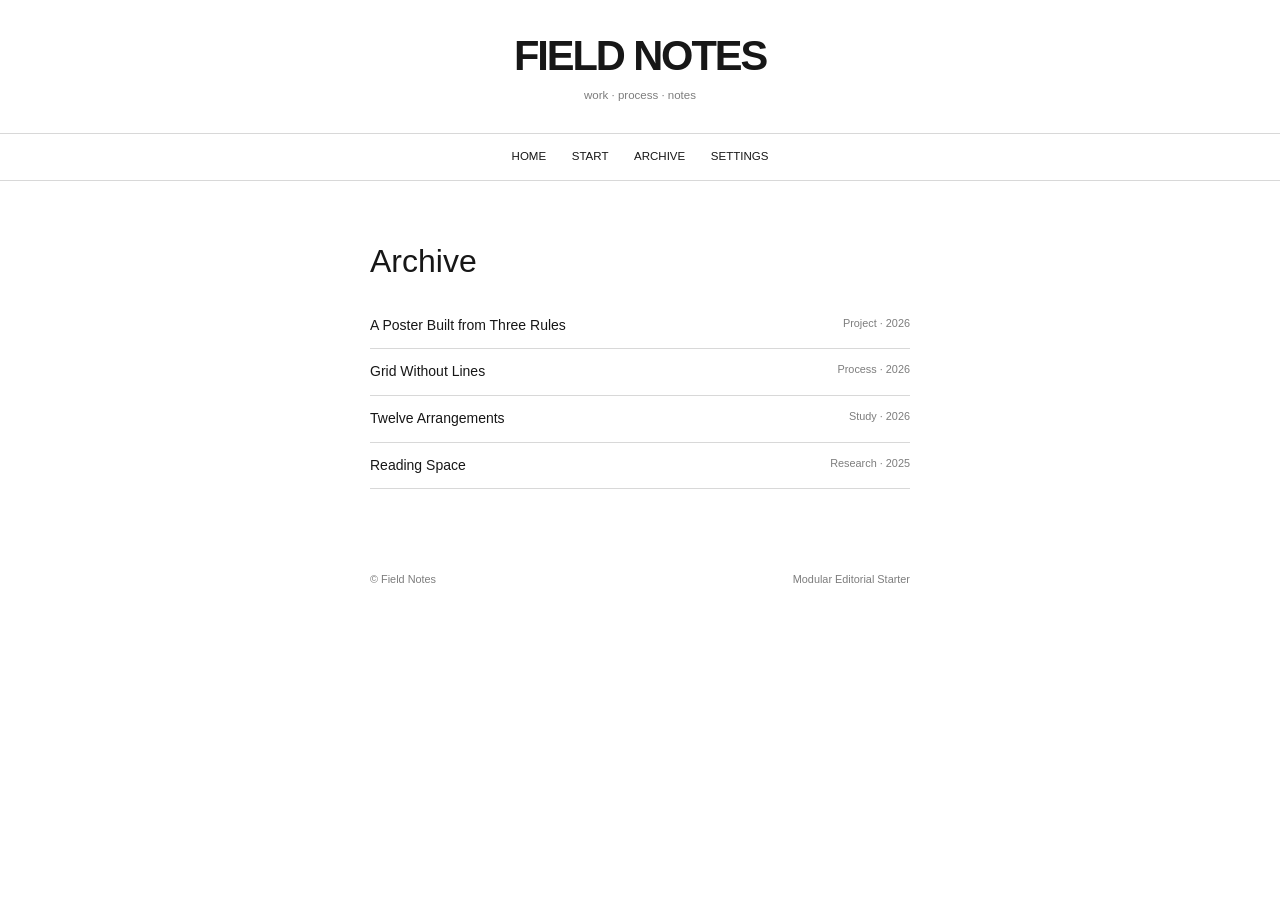
<file: factory/templates/modular-editorial-v0.1/site/archive/index.html>
<!doctype html>
<html lang="en" data-page="archive" data-site-root="../">
<head>
<meta charset="utf-8">
<meta name="viewport" content="width=device-width,initial-scale=1">
<title>Loading…</title>
<link rel="stylesheet" href="../styles.css">
</head>
<body>
<div id="app" aria-live="polite"></div>
<script type="module" src="../runtime.js"></script>
</body>
</html>
</file>
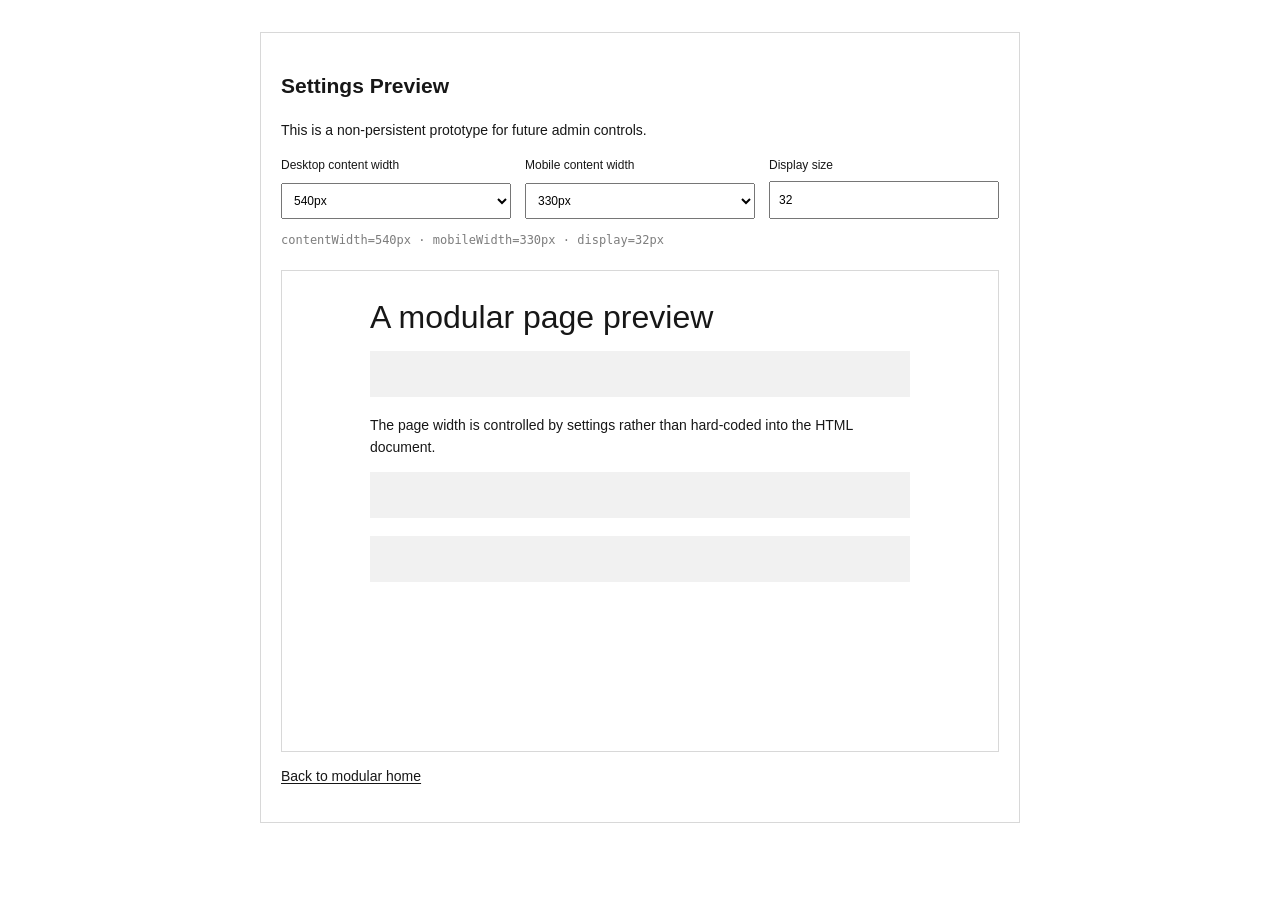
<file: factory/templates/modular-editorial-v0.1/site/settings-preview/index.html>
<!doctype html>
<html lang="en" data-site-root="../">
<head>
<meta charset="utf-8">
<meta name="viewport" content="width=device-width,initial-scale=1">
<title>Settings Preview</title>
<link rel="stylesheet" href="../styles.css">
<style>
.settings-panel{
  width:min(calc(100% - 32px),760px);
  margin:32px auto;
  padding:20px;
  border:1px solid var(--line);
  font-family:Arial,Helvetica,sans-serif;
}
.settings-grid{display:grid;grid-template-columns:repeat(auto-fit,minmax(180px,1fr));gap:14px}
.settings-panel label{display:grid;gap:6px;font-size:12px}
.settings-panel select,.settings-panel input{font:inherit;padding:8px}
.preview-frame{border:1px solid var(--line);margin-top:20px}
.preview-stage{
  width:min(calc(100% - 60px),var(--content-width));
  margin:30px auto;
  min-height:420px;
}
.preview-block{height:46px;background:var(--soft);margin-bottom:18px}
.preview-title{font-size:var(--display-size);line-height:1;margin-bottom:18px}
.preview-copy{line-height:1.55}
.readout{font-family:monospace;font-size:12px;color:var(--muted);margin-top:12px}
</style>
</head>
<body>
<section class="settings-panel">
  <h1>Settings Preview</h1>
  <p>This is a non-persistent prototype for future admin controls.</p>

  <div class="settings-grid">
    <label>
      Desktop content width
      <select id="content-width">
        <option value="500">500px</option>
        <option value="540" selected>540px</option>
        <option value="720">720px</option>
        <option value="960">960px</option>
      </select>
    </label>

    <label>
      Mobile content width
      <select id="mobile-width">
        <option value="300">300px</option>
        <option value="330" selected>330px</option>
        <option value="350">350px</option>
      </select>
    </label>

    <label>
      Display size
      <input id="display-size" type="number" min="20" max="72" value="32">
    </label>
  </div>

  <div class="readout" id="readout"></div>

  <div class="preview-frame">
    <div class="preview-stage">
      <div class="preview-title">A modular page preview</div>
      <div class="preview-block"></div>
      <p class="preview-copy">The page width is controlled by settings rather than hard-coded into the HTML document.</p>
      <div class="preview-block"></div>
      <div class="preview-block"></div>
    </div>
  </div>

  <p><a href="../">Back to modular home</a></p>
</section>

<script>
const cw=document.querySelector('#content-width');
const mw=document.querySelector('#mobile-width');
const ds=document.querySelector('#display-size');
const readout=document.querySelector('#readout');

function apply(){
  document.documentElement.style.setProperty('--content-width',cw.value+'px');
  document.documentElement.style.setProperty('--mobile-width',mw.value+'px');
  document.documentElement.style.setProperty('--display-size',ds.value+'px');
  readout.textContent='contentWidth='+cw.value+'px · mobileWidth='+mw.value+'px · display='+ds.value+'px';
}
[cw,mw,ds].forEach(el=>el.addEventListener('input',apply));
apply();
</script>
</body>
</html>
</file>
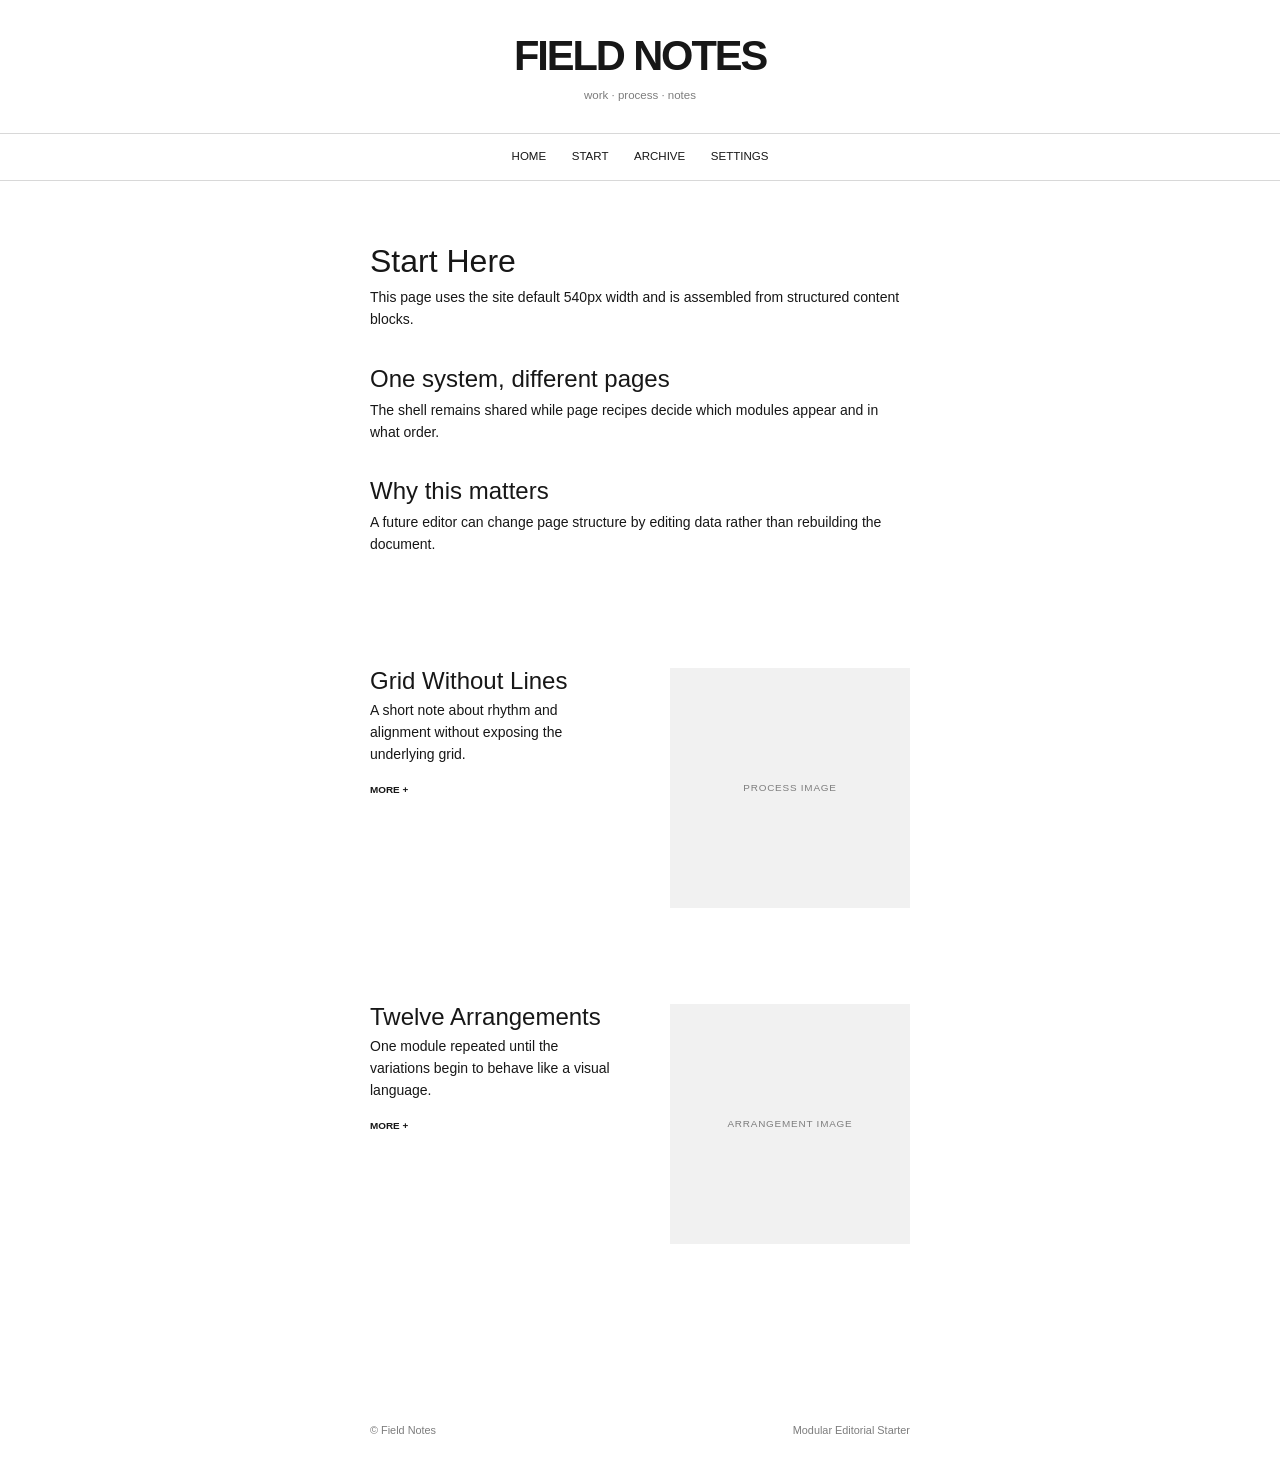
<file: factory/templates/modular-editorial-v0.1/site/start/index.html>
<!doctype html>
<html lang="en" data-page="start" data-site-root="../">
<head>
<meta charset="utf-8">
<meta name="viewport" content="width=device-width,initial-scale=1">
<title>Loading…</title>
<link rel="stylesheet" href="../styles.css">
</head>
<body>
<div id="app" aria-live="polite"></div>
<script type="module" src="../runtime.js"></script>
</body>
</html>
</file>
<file: cases/001-theminimalists/site/styles.css>
:root{
  --page:#fff;
  --ink:#161616;
  --muted:#858585;
  --line:#d6d6d6;
  --soft:#f5f5f5;
  --shell:500px;
  --reading:500px;
}
*{box-sizing:border-box}
html{scroll-behavior:smooth}
body{
  margin:0;background:var(--page);color:var(--ink);
  font-family:Arial,Helvetica,sans-serif;font-size:14px;line-height:1.55;
}
a{color:inherit;text-decoration-thickness:1px;text-underline-offset:.16em}
a:hover{color:#777}
.shell,.reading{width:min(calc(100% - 60px),var(--shell));margin-inline:auto}
.site-header{background:#fff}
.masthead{padding:36px 0 28px;text-align:center}
.brand{
  display:inline-block;font-size:2.65rem;line-height:.95;font-weight:700;
  letter-spacing:-.05em;text-decoration:none
}
.tagline{margin:.65rem 0 0;font-size:.72rem}
.nav-bar{border-top:1px solid var(--line);border-bottom:1px solid var(--line)}
.header-row{min-height:45px;display:flex;align-items:center;justify-content:center}
.nav{
  width:100%;display:flex;justify-content:center;align-items:center;gap:1.6rem;
  font-size:.72rem;text-transform:uppercase;letter-spacing:.025em
}
.nav a{text-decoration:none}
.nav-toggle{display:none;border:0;background:transparent;padding:.65rem 0;font:inherit;cursor:pointer}
.promo{
  width:min(calc(100% - 60px),var(--shell));margin-inline:auto;
  border-bottom:1px solid var(--line);text-align:center;padding:9px 0 10px;
  font-family:Georgia,'Times New Roman',serif;font-style:italic;font-size:.72rem
}
.home-intro{width:min(calc(100% - 60px),var(--shell));margin-inline:auto}
.intro-grid{
  display:grid;grid-template-columns:240px 1fr;gap:20px;
  padding:16px 0 10px;align-items:center
}
.intro-image{
  width:240px;height:164px;display:grid;place-items:center;
  background:
    linear-gradient(135deg,transparent 0 48%,rgba(0,0,0,.06) 48% 52%,transparent 52% 100%),
    linear-gradient(45deg,#f7f7f7,#e8e8e8);
  color:#888;font-size:.62rem;letter-spacing:.08em;text-transform:uppercase;padding:1rem
}
.intro-copy{font-size:.73rem;line-height:1.55}
.intro-copy p{margin:0}
.intro-copy .learn{color:#888;text-decoration:none}
.utility-row{
  display:grid;grid-template-columns:240px 1fr;gap:20px;align-items:center;
  border-bottom:1px solid var(--line);padding:0 0 10px
}
.signup{height:42px;display:flex}
.signup input{display:none}
.signup button{
  width:100%;border:0;background:#222;color:#fff;font:inherit;font-size:.68rem;
  font-weight:700;cursor:pointer
}
.social-links{
  display:flex;align-items:center;justify-content:space-around;
  font-size:.62rem;text-transform:uppercase;color:#777
}
.social-links a{text-decoration:none}

main{padding:36px 0 55px}
.home-intro + main{padding-top:64px}
.entry{margin:0 0 68px}
.entry:last-of-type{margin-bottom:25px}
.eyebrow{font-size:.62rem;color:var(--muted);margin-bottom:.25rem}
h1,h2,h3,h4{font-weight:400;line-height:1.05;margin:0}
h1{font-size:31px;margin-bottom:1rem}
h2{font-size:22px;margin-bottom:.55rem}
h3{font-size:17px;margin-bottom:.4rem}
h4{font-size:14px;margin-bottom:.35rem;font-weight:700}
.entry p,.prose p,.resource p{margin:.45rem 0 .8rem}
.entry h2 a{text-decoration:none}
.more{
  display:inline-block;font-size:.6rem;text-transform:uppercase;text-decoration:none;
  background:#f2f2f2;padding:.12rem .24rem;font-weight:700
}
.featured-entry{margin-bottom:172px}
.featured-entry h2{font-size:31px;line-height:1;margin-bottom:.25rem}
.byline{font-family:Georgia,'Times New Roman',serif;font-style:italic;color:#777;font-size:.64rem;margin-bottom:16px}
.feature-media{aspect-ratio:1/1;margin:0 0 22px}
.entry.has-thumb{
  display:grid;grid-template-columns:220px 220px;gap:60px;align-items:start;
  min-height:220px;margin-bottom:127px
}
.featured-entry + .entry.has-thumb{margin-bottom:134px}
.entry.has-thumb h2{font-size:24px;line-height:24px}
.entry-thumb{
  width:220px;aspect-ratio:1/1;display:grid;place-items:center;
  background:
    linear-gradient(135deg,transparent 0 48%,rgba(0,0,0,.05) 48% 52%,transparent 52% 100%),
    linear-gradient(45deg,#f7f7f7,#e9e9e9);
  color:#888;font-size:.58rem;text-transform:uppercase;letter-spacing:.08em
}
.placeholder{
  display:grid;place-items:center;border:1px solid var(--line);
  background:
    linear-gradient(135deg,transparent 0 48%,rgba(0,0,0,.05) 48% 52%,transparent 52% 100%),
    linear-gradient(45deg,#f7f7f7,#e9e9e9);
  color:var(--muted);font-size:.62rem;letter-spacing:.08em;text-transform:uppercase
}
.prose{font-size:.82rem}
.prose .placeholder{aspect-ratio:4/3;margin:1.5rem 0}
.prose h2,.prose h3,.prose h4{font-weight:700;line-height:1.25;margin-top:2rem}
.prose ul{padding-left:1.1rem}
.resources{display:grid;gap:45px}
.resource{padding-bottom:32px;border-bottom:1px solid var(--line)}
.resource .placeholder{aspect-ratio:4/3;margin:0 0 1rem}
.meta{color:var(--muted);font-size:.62rem;text-transform:uppercase;letter-spacing:.06em}
.index-list{list-style:none;padding:0;margin:0}
.index-list li{padding:.6rem 0;border-bottom:1px solid var(--line)}
.index-list a{text-decoration:none}
.archive-year{margin:2.5rem 0 .7rem;font-size:.72rem;font-weight:700;text-transform:uppercase;letter-spacing:.08em}
.pagination{display:flex;justify-content:center;gap:24px;padding-top:1.2rem;font-size:.72rem}
.site-footer{padding:18px 0 28px;font-size:.62rem;color:#666}
.footer-row{display:flex;justify-content:space-between;gap:1rem;flex-wrap:wrap}
.footer-row a{color:inherit}

@media (max-width:720px){
  .shell,.reading,.promo,.home-intro{width:min(calc(100% - 60px),330px)}
  .masthead{padding:20px 0 15px}
  .brand{font-size:1.9rem}
  .tagline{font-size:.65rem;margin-top:.4rem}
  .header-row{min-height:44px}
  .nav-toggle{
    display:block;width:100%;text-align:center;font-size:0
  }
  .nav-toggle::after{content:'☰';font-size:14px;color:#777}
  .nav{
    display:none;flex-direction:column;gap:.45rem;padding:.3rem 0 .8rem;
    font-size:.68rem
  }
  .nav.is-open{display:flex}
  .promo{display:none}
  .intro-grid{display:none}
  .utility-row{display:block;padding:8px 0;border-bottom:1px solid var(--line)}
  .signup{width:100%;height:35px;margin-bottom:6px}
  .social-links{height:28px}
  main{padding:28px 0 42px}
  .home-intro + main{padding-top:96px}
  .featured-entry{margin-bottom:565px}
  .featured-entry h2{font-size:31px}
  .entry{margin-bottom:100px}
  .entry.featured-entry{margin-bottom:589px}
  .entry.has-thumb{display:block;min-height:568px;margin-bottom:100px}
  .featured-entry + .entry.has-thumb{margin-bottom:100px}
  .entry.has-thumb h2{font-size:20.875px;line-height:20.875px}
  .entry.has-thumb:last-of-type{min-height:260px;margin-bottom:0}
  .entry-thumb{display:none}
  h1{font-size:31px}
  h2{font-size:20.875px}
  .prose{font-size:.78rem}
  .pagination{justify-content:flex-end;gap:18px}
}
</file>
<file: factory/templates/editorial-shell-v0.1/site/styles.css>
:root{
  --page:#fff;
  --ink:#171717;
  --muted:#7d7d7d;
  --line:#d8d8d8;

  --content-width:540px;
  --mobile-width:330px;

  --display-size:32px;
  --entry-title-size:24px;
  --mobile-entry-title-size:21px;

  --entry-gap:96px;
  --mobile-entry-gap:132px;
}

*{box-sizing:border-box}
html{scroll-behavior:smooth}

body{
  margin:0;
  background:var(--page);
  color:var(--ink);
  font-family:Arial,Helvetica,sans-serif;
  font-size:14px;
  line-height:1.55;
}

a{
  color:inherit;
  text-decoration-thickness:1px;
  text-underline-offset:.16em;
}

a:hover{color:var(--muted)}

.shell,
.reading{
  width:min(calc(100% - 60px),var(--content-width));
  margin-inline:auto;
}

.site-header{background:var(--page)}

.masthead{
  padding:36px 0 28px;
  text-align:center;
}

.brand{
  display:inline-block;
  font-size:2.6rem;
  line-height:.95;
  font-weight:700;
  letter-spacing:-.05em;
  text-decoration:none;
}

.tagline{
  margin:.65rem 0 0;
  font-size:.72rem;
  color:var(--muted);
}

.nav-bar{
  border-top:1px solid var(--line);
  border-bottom:1px solid var(--line);
}

.nav-row{
  min-height:46px;
  display:flex;
  align-items:center;
  justify-content:center;
}

.nav{
  width:100%;
  display:flex;
  justify-content:center;
  gap:1.6rem;
  font-size:.72rem;
  text-transform:uppercase;
}

.nav a{text-decoration:none}

.nav-toggle{
  display:none;
  border:0;
  background:transparent;
  font:inherit;
}

.promo{
  width:min(calc(100% - 60px),var(--content-width));
  margin-inline:auto;
  padding:10px 0;
  border-bottom:1px solid var(--line);
  text-align:center;
  color:var(--muted);
  font-size:.72rem;
}

.intro{
  display:grid;
  grid-template-columns:1fr 1fr;
  gap:20px;
  padding:18px 0;
  align-items:center;
}

.intro-copy p{margin:0}

.media-placeholder{
  display:grid;
  place-items:center;
  background:#f1f1f1;
  color:var(--muted);
  text-transform:uppercase;
  font-size:.62rem;
  letter-spacing:.08em;
}

.intro-media{aspect-ratio:3/2}

main{padding:64px 0}

.entry{margin-bottom:var(--entry-gap)}

.entry h1,
.entry h2{
  margin:0 0 .4rem;
  line-height:1;
  font-weight:400;
}

.entry h1{font-size:var(--display-size)}
.entry h2{font-size:var(--entry-title-size)}

.entry h1 a,
.entry h2 a{text-decoration:none}

.meta{
  margin:.2rem 0 1rem;
  color:var(--muted);
  font-size:.68rem;
}

.featured-media{
  aspect-ratio:1/1;
  margin:0 0 1rem;
}

.split{
  display:grid;
  grid-template-columns:1fr 1fr;
  gap:60px;
  align-items:start;
}

.thumb{aspect-ratio:1/1}

.more{
  display:inline-block;
  margin-top:.2rem;
  font-size:.62rem;
  text-transform:uppercase;
  text-decoration:none;
  font-weight:700;
}

.pagination{
  display:flex;
  justify-content:center;
  gap:24px;
  font-size:.72rem;
}

.site-footer{
  padding:18px 0 28px;
  color:var(--muted);
  font-size:.68rem;
}

.footer-row{
  display:flex;
  justify-content:space-between;
  gap:1rem;
  flex-wrap:wrap;
}

@media (max-width:720px){
  .shell,
  .reading,
  .promo{
    width:min(calc(100% - 60px),var(--mobile-width));
  }

  .masthead{padding:22px 0 16px}
  .brand{font-size:2rem}

  .nav-row{min-height:44px}

  .nav-toggle{
    display:block;
    width:100%;
    padding:.6rem 0;
    text-transform:uppercase;
    cursor:pointer;
  }

  .nav{
    display:none;
    flex-direction:column;
    gap:.55rem;
    padding:.25rem 0 .8rem;
  }

  .nav.is-open{display:flex}

  .promo{display:none}
  .intro{display:none}

  main{padding:72px 0 44px}

  .entry{margin-bottom:var(--mobile-entry-gap)}

  .split{
    display:block;
  }

  .split .thumb{display:none}

  .entry h2{
    font-size:var(--mobile-entry-title-size);
  }

  .footer-row{
    flex-direction:column;
    gap:.35rem;
  }
}
</file>
<file: factory/templates/modular-editorial-v0.1/site/styles.css>
:root{
  --page:#fff;
  --ink:#171717;
  --muted:#7d7d7d;
  --line:#d8d8d8;
  --soft:#f1f1f1;
  --content-width:540px;
  --mobile-width:330px;
  --body-size:14px;
  --display-size:32px;
  --entry-title-size:24px;
  --mobile-entry-title-size:21px;
  --entry-gap:96px;
  --mobile-entry-gap:132px;
}

*{box-sizing:border-box}
html{scroll-behavior:smooth}

body{
  margin:0;
  background:var(--page);
  color:var(--ink);
  font-family:Arial,Helvetica,sans-serif;
  font-size:var(--body-size);
  line-height:1.55;
}

a{color:inherit;text-decoration-thickness:1px;text-underline-offset:.16em}
a:hover{color:var(--muted)}

.shell,.reading{
  width:min(calc(100% - 60px),var(--content-width));
  margin-inline:auto;
}

.site-header{background:var(--page)}
.masthead{padding:36px 0 28px;text-align:center}

.brand{
  display:inline-block;
  font-size:2.6rem;
  line-height:.95;
  font-weight:700;
  letter-spacing:-.05em;
  text-decoration:none;
}

.tagline{margin:.65rem 0 0;font-size:.72rem;color:var(--muted)}

.nav-bar{border-top:1px solid var(--line);border-bottom:1px solid var(--line)}
.nav-row{min-height:46px;display:flex;align-items:center;justify-content:center}

.nav{
  width:100%;
  display:flex;
  justify-content:center;
  gap:1.6rem;
  font-size:.72rem;
  text-transform:uppercase;
}

.nav a{text-decoration:none}
.nav-toggle{display:none;border:0;background:transparent;font:inherit}

.promo{
  width:min(calc(100% - 60px),var(--content-width));
  margin-inline:auto;
  padding:10px 0;
  border-bottom:1px solid var(--line);
  text-align:center;
  color:var(--muted);
  font-size:.72rem;
}

.intro{
  display:grid;
  grid-template-columns:1fr 1fr;
  gap:20px;
  padding:18px 0;
  align-items:center;
}

.intro-copy p{margin:0}

.media-placeholder{
  display:grid;
  place-items:center;
  background:var(--soft);
  color:var(--muted);
  text-transform:uppercase;
  font-size:.62rem;
  letter-spacing:.08em;
}

.intro-media{aspect-ratio:3/2}

main{padding:64px 0}
.entry{margin-bottom:var(--entry-gap)}

.entry h1,.entry h2,.rich-text h1,.rich-text h2,.archive-list h1{
  margin:0 0 .4rem;
  line-height:1.05;
  font-weight:400;
}

.entry h1,.rich-text h1,.archive-list h1{font-size:var(--display-size)}
.entry h2,.rich-text h2{font-size:var(--entry-title-size)}

.entry h1 a,.entry h2 a{text-decoration:none}
.entry-summary{margin:.45rem 0 .8rem}

.meta{margin:.2rem 0 1rem;color:var(--muted);font-size:.68rem}
.featured-media{aspect-ratio:1/1;margin:0 0 1rem}

.split{
  display:grid;
  grid-template-columns:1fr 1fr;
  gap:60px;
  align-items:start;
}

.thumb{aspect-ratio:1/1}

.more{
  display:inline-block;
  margin-top:.2rem;
  font-size:.62rem;
  text-transform:uppercase;
  text-decoration:none;
  font-weight:700;
}

.rich-text p{margin:.55rem 0 1rem}
.rich-text h2{margin-top:2.2rem}

.index-list{list-style:none;padding:0;margin:1.5rem 0 0}
.index-list li{
  display:flex;
  justify-content:space-between;
  gap:1rem;
  padding:.75rem 0;
  border-bottom:1px solid var(--line);
}
.index-list a{text-decoration:none}
.archive-meta{color:var(--muted);font-size:.68rem;white-space:nowrap}

.spacer-medium{height:48px}
.spacer-large{height:96px}

.pagination{
  display:flex;
  justify-content:center;
  gap:24px;
  font-size:.72rem;
}

.site-footer{
  padding:18px 0 28px;
  color:var(--muted);
  font-size:.68rem;
}

.footer-row{
  display:flex;
  justify-content:space-between;
  gap:1rem;
  flex-wrap:wrap;
}

.module-error,.boot-error{
  padding:1rem;
  border:1px solid #b55;
  color:#822;
  white-space:pre-wrap;
}

@media (max-width:720px){
  .shell,.reading,.promo{
    width:min(calc(100% - 60px),var(--mobile-width));
  }

  .masthead{padding:22px 0 16px}
  .brand{font-size:2rem}
  .nav-row{min-height:44px}

  .nav-toggle{
    display:block;
    width:100%;
    padding:.6rem 0;
    text-transform:uppercase;
    cursor:pointer;
  }

  .nav{
    display:none;
    flex-direction:column;
    gap:.55rem;
    padding:.25rem 0 .8rem;
  }

  .nav.is-open{display:flex}
  .promo{display:none}
  .intro{display:none}

  main{padding:72px 0 44px}
  .entry{margin-bottom:var(--mobile-entry-gap)}
  .split{display:block}
  .split .thumb{display:none}

  .entry h2,.rich-text h2{font-size:var(--mobile-entry-title-size)}

  .index-list li{display:block}
  .archive-meta{display:block;margin-top:.2rem}

  .footer-row{flex-direction:column;gap:.35rem}
}
</file>
<file: factory/templates/modular-editorial-v0.1/site/admin/admin.css>
:root{
  --panel:#f5f5f3;
  --line:#d7d7d2;
  --ink:#202020;
  --muted:#73736e;
  --accent:#111;
  --page:#fff;
}

*{box-sizing:border-box}
html,body{height:100%}
body{
  margin:0;
  font:14px/1.4 Arial,Helvetica,sans-serif;
  color:var(--ink);
  background:var(--page);
}

button,input,select,textarea{font:inherit}
button{cursor:pointer}

.editor-topbar{
  height:52px;
  display:flex;
  align-items:center;
  justify-content:space-between;
  gap:16px;
  padding:0 14px;
  border-bottom:1px solid var(--line);
  background:#fff;
  position:sticky;
  top:0;
  z-index:10;
}

.editor-status{
  margin-left:12px;
  color:var(--muted);
  font-size:12px;
}

.topbar-actions{display:flex;gap:8px}

button{
  border:1px solid var(--line);
  background:#fff;
  padding:7px 10px;
  color:var(--ink);
}

button:hover{background:#f0f0ed}
button.active{background:var(--accent);color:#fff;border-color:var(--accent)}

.editor-layout{
  height:calc(100vh - 52px);
  display:grid;
  grid-template-columns:minmax(330px,390px) 1fr;
}

.editor-sidebar{
  overflow:auto;
  border-right:1px solid var(--line);
  background:var(--panel);
  padding:12px;
}

.panel{
  background:#fff;
  border:1px solid var(--line);
  margin-bottom:12px;
  padding:12px;
}

.panel h2{
  margin:0 0 10px;
  font-size:14px;
}

.panel-heading{
  display:flex;
  justify-content:space-between;
  align-items:center;
  gap:10px;
  margin-bottom:10px;
}

.panel-heading h2{margin:0}

label{
  display:grid;
  gap:5px;
  margin-bottom:10px;
  color:#444;
  font-size:12px;
}

input[type="text"],
input[type="number"],
select,
textarea{
  width:100%;
  border:1px solid var(--line);
  background:#fff;
  padding:7px 8px;
  color:var(--ink);
}

textarea{
  resize:vertical;
  min-height:130px;
  font-family:ui-monospace,SFMono-Regular,Consolas,monospace;
  font-size:12px;
  line-height:1.45;
}

input[type="color"]{
  width:100%;
  height:34px;
  border:1px solid var(--line);
  padding:2px;
  background:#fff;
}

.two-col{
  display:grid;
  grid-template-columns:1fr 1fr;
  gap:8px;
}

.inline-field{
  display:grid;
  grid-template-columns:1fr 1fr;
  gap:8px;
  align-items:end;
}

.checkbox-label{
  display:flex;
  align-items:center;
  gap:7px;
  min-height:34px;
}

.checkbox-label input{margin:0}

.hint{
  color:var(--muted);
  font-size:11px;
}

.module-list{
  display:grid;
  gap:6px;
  margin-bottom:10px;
}

.module-item{
  display:grid;
  grid-template-columns:1fr auto;
  gap:8px;
  align-items:center;
  border:1px solid var(--line);
  background:#fff;
  padding:7px;
}

.module-item.dragging{opacity:.45}
.module-item.drop-target{outline:2px solid #888}
.module-item.selected{border-color:#222;background:#f4f4f1}

.module-main{
  min-width:0;
  cursor:grab;
}

.module-type{
  display:block;
  font-weight:700;
}

.module-detail{
  display:block;
  white-space:nowrap;
  overflow:hidden;
  text-overflow:ellipsis;
  color:var(--muted);
  font-size:11px;
}

.module-actions{
  display:flex;
  gap:3px;
}

.module-actions button{
  padding:3px 6px;
  min-width:27px;
}

.add-module-row{
  display:grid;
  grid-template-columns:1fr auto;
  gap:6px;
  margin-bottom:10px;
}

.project-list{
  display:grid;
  gap:8px;
}

.project-card{
  border:1px solid var(--line);
  padding:8px;
}

.project-head{
  display:flex;
  justify-content:space-between;
  align-items:center;
  gap:8px;
  margin-bottom:7px;
}

.project-id{
  font-family:ui-monospace,SFMono-Regular,Consolas,monospace;
  font-size:11px;
  color:var(--muted);
}

.project-card textarea{min-height:70px}

.file-label{
  border:1px dashed var(--line);
  padding:10px;
}

.bundle-summary{
  margin:10px 0 0;
  padding:8px;
  background:#f7f7f5;
  border:1px solid var(--line);
  white-space:pre-wrap;
  font-size:11px;
}

.preview-area{
  min-width:0;
  display:grid;
  grid-template-rows:44px 1fr;
  background:#ecece8;
}

.preview-toolbar{
  display:flex;
  align-items:center;
  justify-content:space-between;
  gap:12px;
  padding:0 12px;
  background:#fff;
  border-bottom:1px solid var(--line);
}

.viewport-buttons{display:flex;gap:5px}

.preview-scroll{
  overflow:auto;
  padding:18px;
}

.preview-shell{
  width:var(--preview-width);
  min-width:280px;
  max-width:none;
  margin:0 auto;
  background:#fff;
  box-shadow:0 1px 12px rgba(0,0,0,.12);
  transition:width .15s ease;
}

.preview-shell iframe{
  display:block;
  width:100%;
  height:calc(100vh - 132px);
  min-height:620px;
  border:0;
  background:#fff;
}

@media (max-width:900px){
  .editor-layout{
    grid-template-columns:1fr;
    height:auto;
  }

  .editor-sidebar{
    max-height:none;
    border-right:0;
    border-bottom:1px solid var(--line);
  }

  .preview-area{
    min-height:760px;
  }
}
</file>
